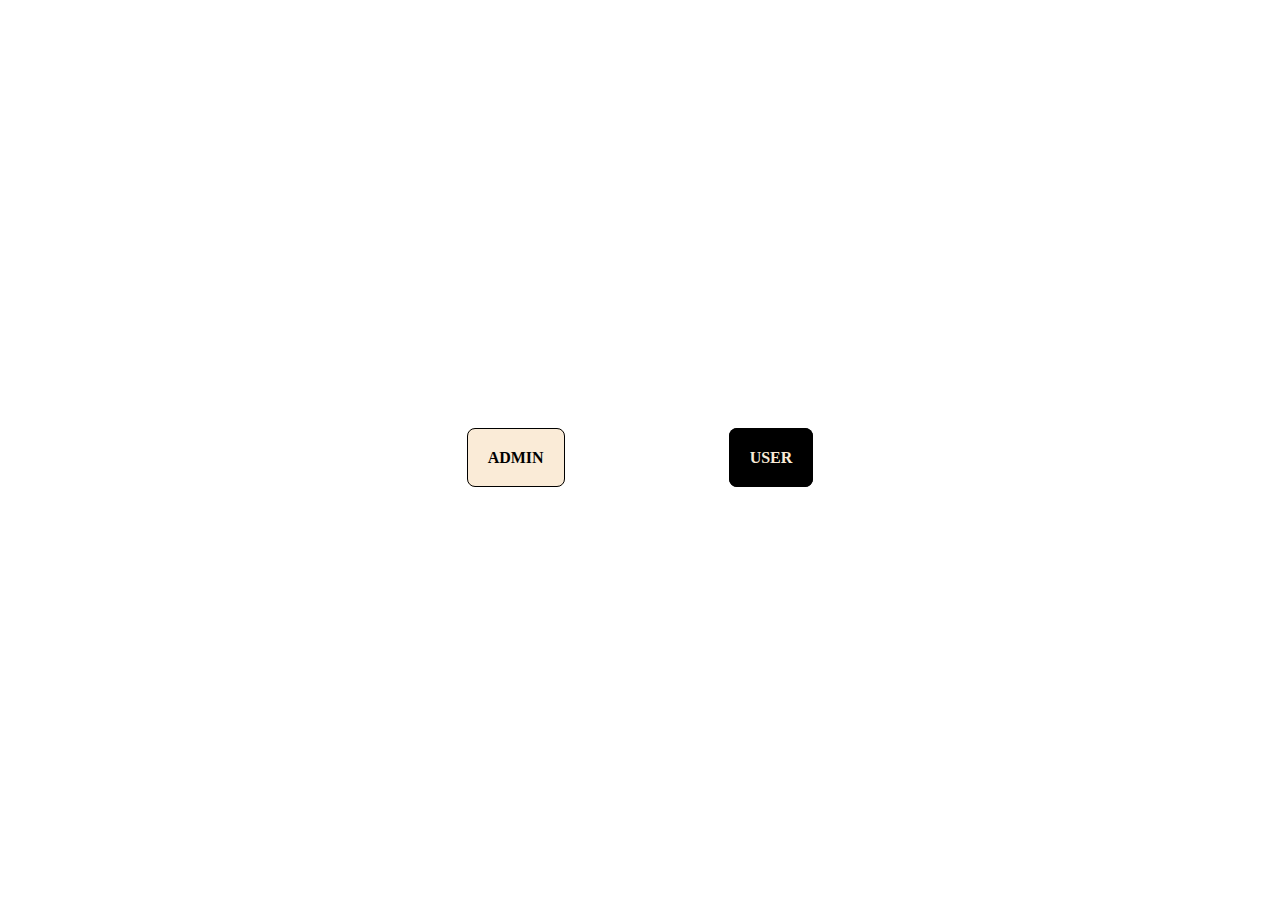
<file: index.html>
<!DOCTYPE html>
<html lang="en">

<head>
    <meta charset="UTF-8">
    <meta http-equiv="X-UA-Compatible" content="IE=edge">
    <meta name="viewport" content="width=device-width, initial-scale=1.0">
    <title>Document</title>
    <link rel="stylesheet" href="styles.css">
</head>

<body>
    <div class="buttons__container">
        <div class="buttons">
            <a href="./admin/index.html" class="admin">ADMIN</a>
            <a href="./user/index.html" class="user">USER</a>
        </div>
    </div>
</body>

</html>
</file>
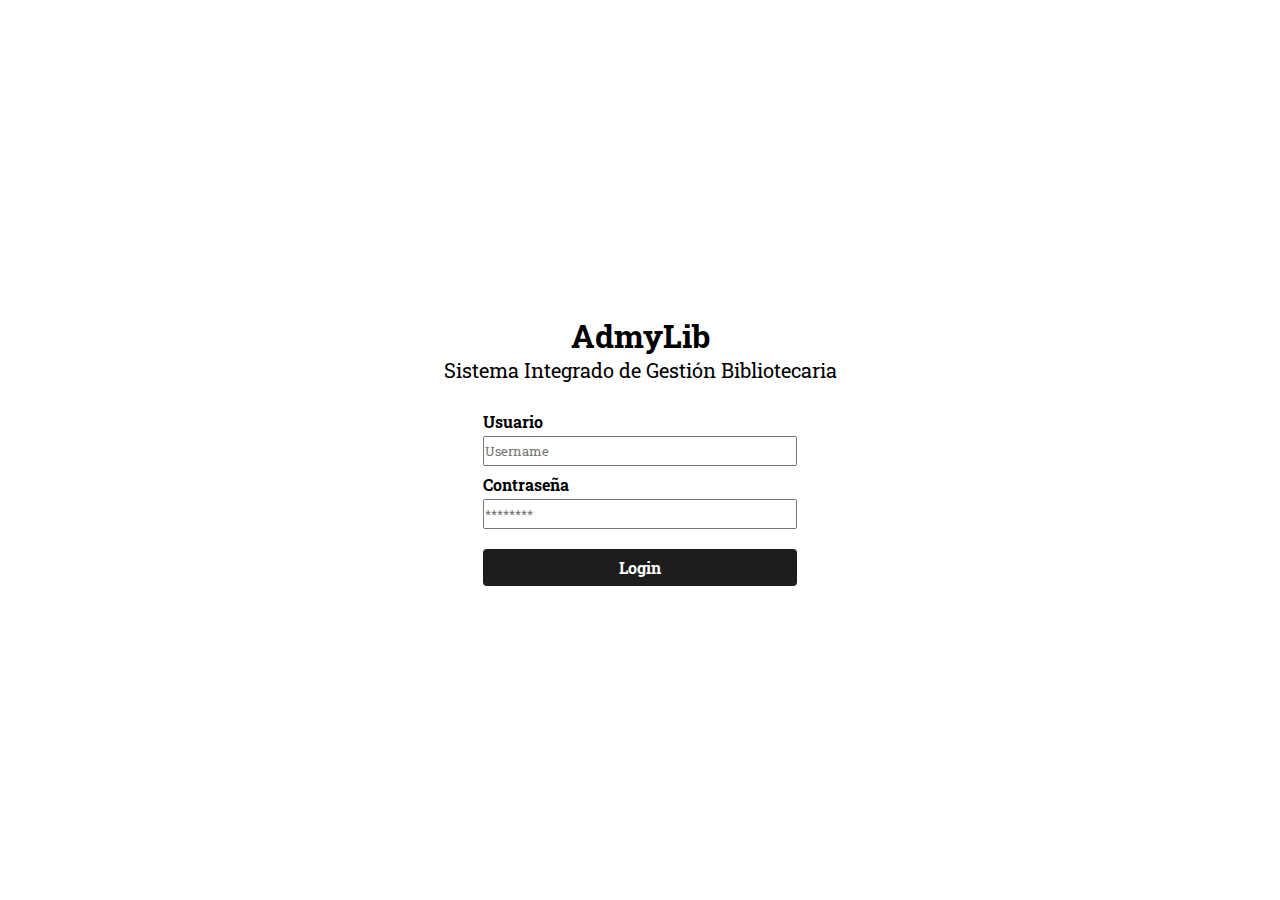
<file: admin/index.html>
<!DOCTYPE html>
<html lang="en">

<head>
    <meta charset="UTF-8">
    <meta http-equiv="X-UA-Compatible" content="IE=edge">
    <meta name="viewport" content="width=device-width, initial-scale=1.0">
    <title>Document</title>
    <link rel="stylesheet" href="./assets/estilos/styles.css">
    <link rel="preconnect" href="https://fonts.googleapis.com">
    <link rel="preconnect" href="https://fonts.gstatic.com" crossorigin>
    <link href="https://fonts.googleapis.com/css2?family=Roboto+Slab&display=swap" rel="stylesheet">
</head>

<body>
    <main>
        <section class="login">
            <div class="login__info">
                <h3>AdmyLib</h3>
                <p>Sistema Integrado de Gestión Bibliotecaria</p>
            </div>
            <div class="login__form">
                <form action="">
                    <div>
                        <label for="user" class="label">Usuario</label>
                        <input type="text" id="user" placeholder="Username" class="inputLogin">
    
                        <label for="pwd" class="label">Contraseña</label>
                        <input type="password" id="pwd" placeholder="********" class="inputLogin">
    
                        <a href="./modulos.html">Login</a>
                    </div>
                </form>
            </div>
        </section>
    </main>
</body>

</html>
</file>
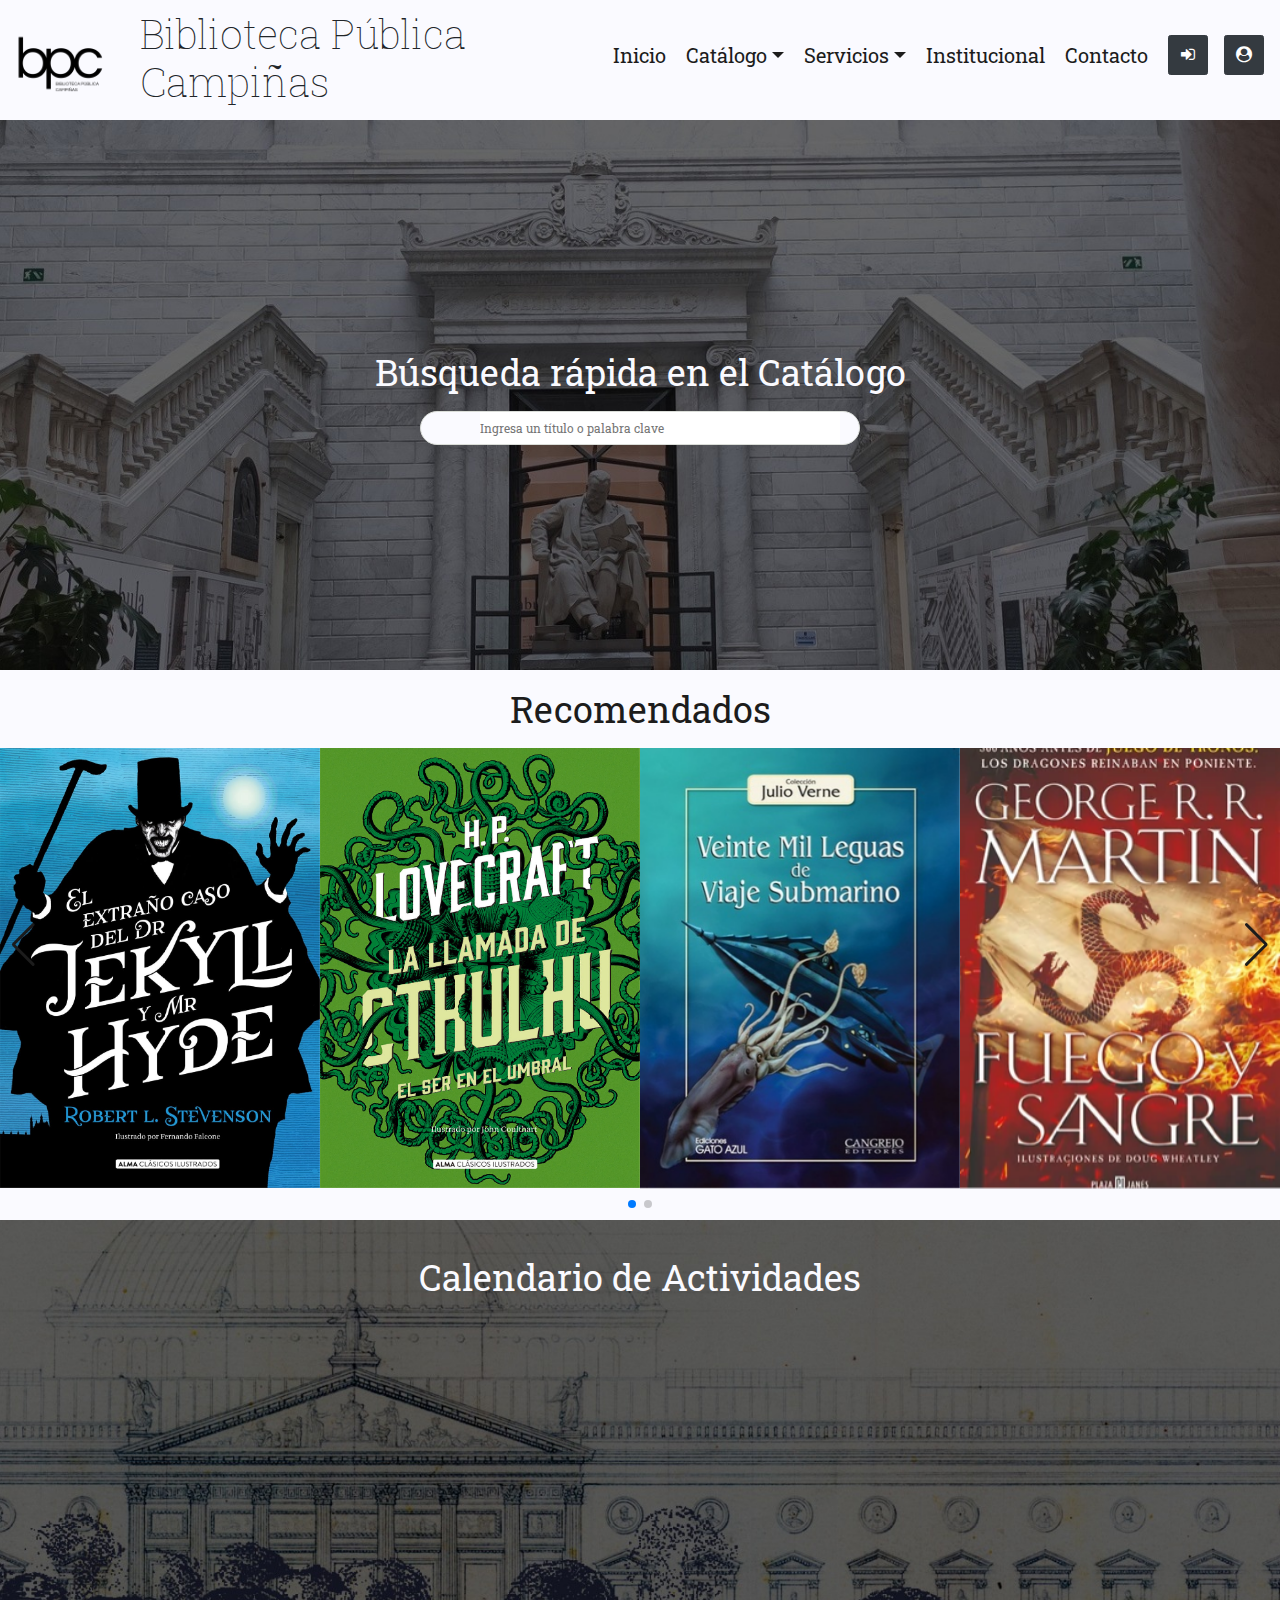
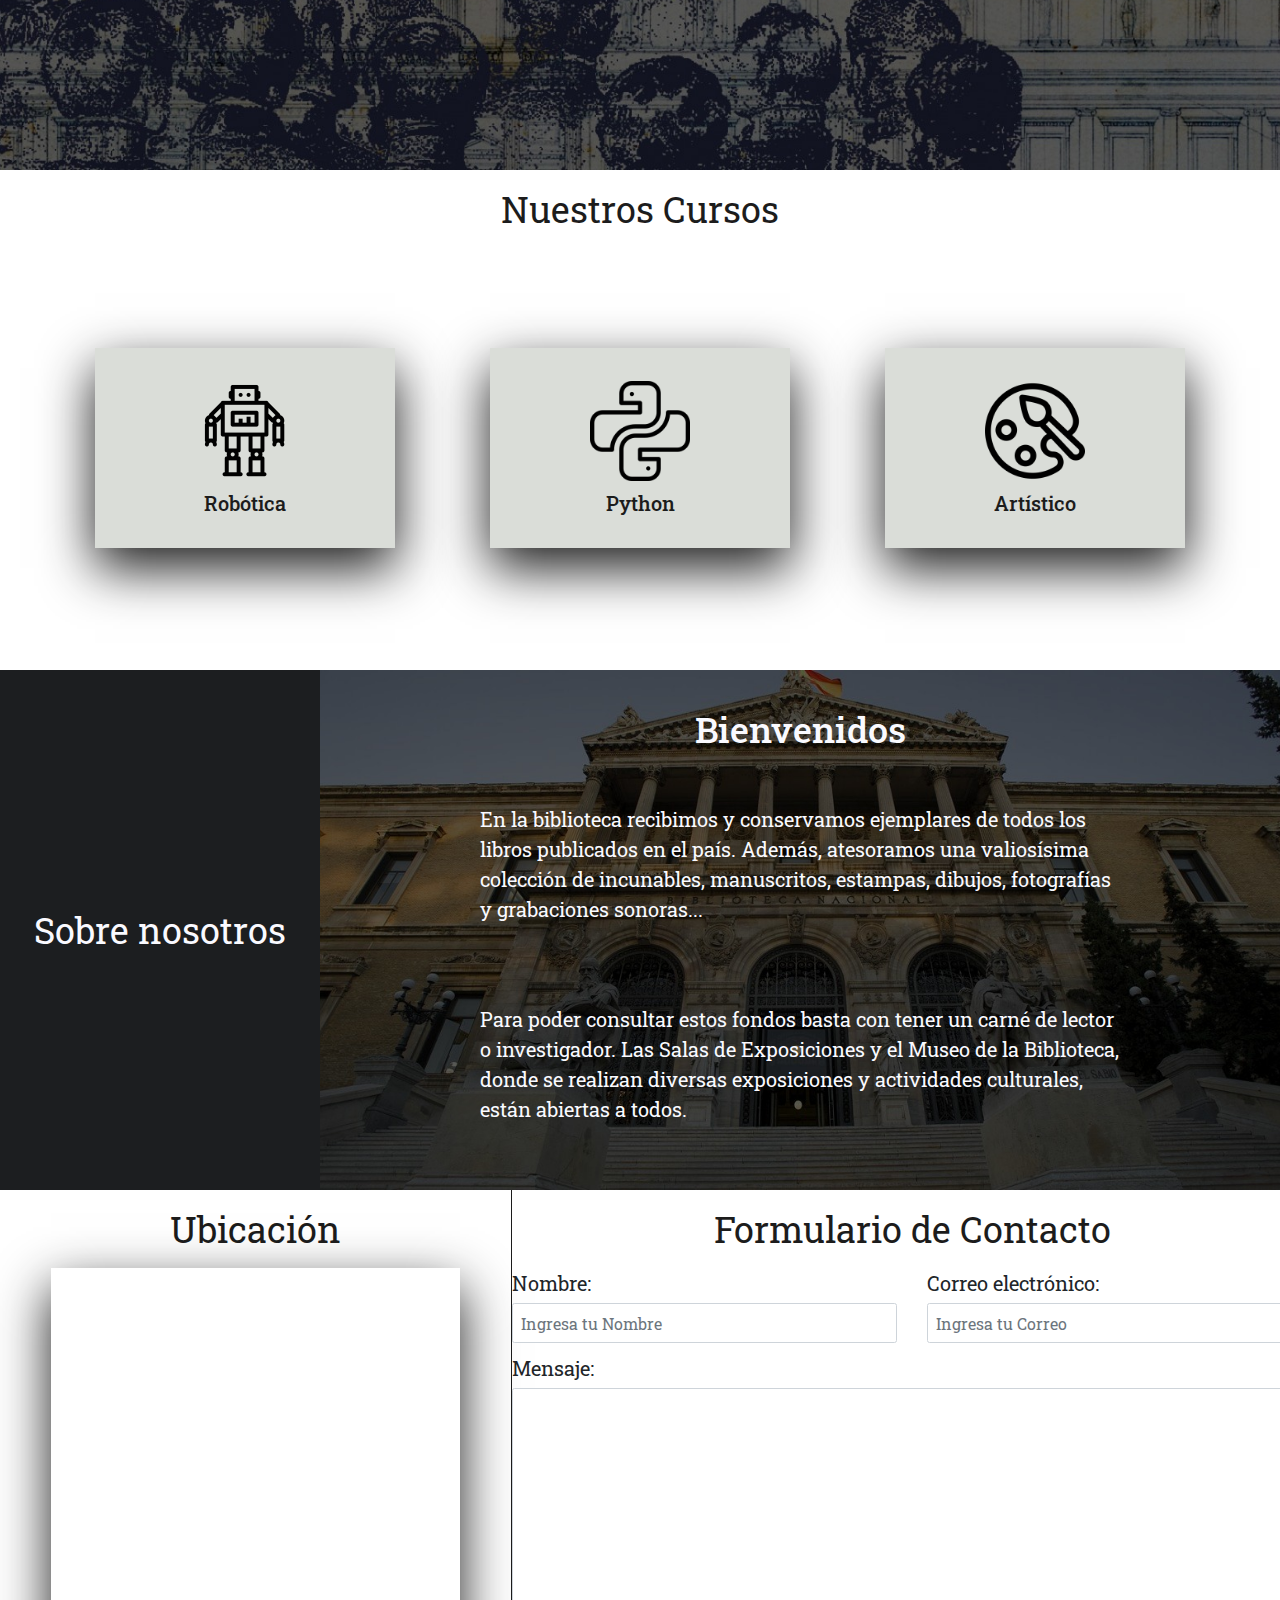
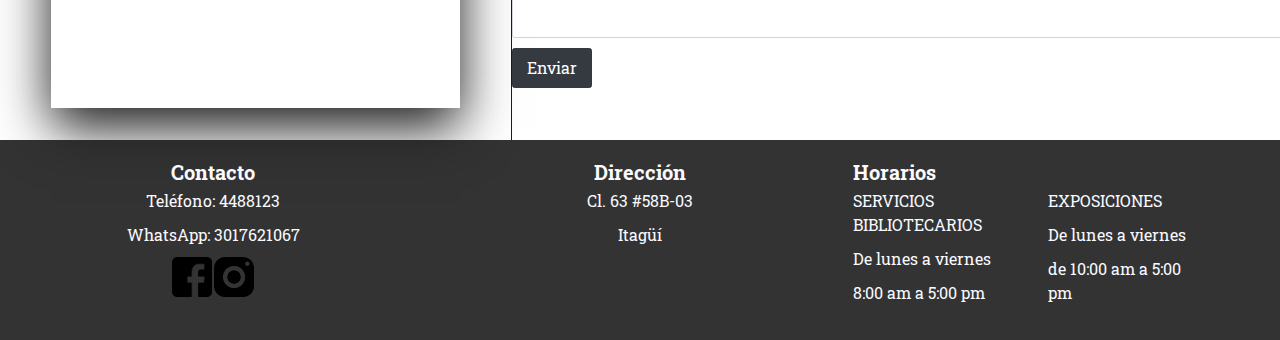
<file: user/index.html>
<!DOCTYPE html>
<html lang="en">

<head>
    <meta charset="UTF-8">
    <meta http-equiv="X-UA-Compatible" content="IE=edge">
    <meta name="viewport" content="width=device-width, initial-scale=1.0">
    <title>AdmyLib</title>
    <link rel="stylesheet" href="./assets/estilos/style.css">
    <link rel="stylesheet" href="./assets/estilos/modal.css">
    <link rel="preconnect" href="https://fonts.googleapis.com">
    <link rel="preconnect" href="https://fonts.gstatic.com" crossorigin>
    <link href="https://fonts.googleapis.com/css2?family=Roboto+Slab&display=swap" rel="stylesheet">


    <!-- Link Swiper's CSS -->
    <link rel="stylesheet" href="https://cdn.jsdelivr.net/npm/swiper/swiper-bundle.min.css" />

    <!-- Bootstrap-->
    <link rel="stylesheet" href="https://cdn.jsdelivr.net/npm/bootstrap@4.6.2/dist/css/bootstrap.min.css">
    <script src="https://cdn.jsdelivr.net/npm/jquery@3.6.1/dist/jquery.slim.min.js"></script>
    <script src="https://cdn.jsdelivr.net/npm/popper.js@1.16.1/dist/umd/popper.min.js"></script>
    <script src="https://cdn.jsdelivr.net/npm/bootstrap@4.6.2/dist/js/bootstrap.bundle.min.js"></script>

    <!--Font Awesome Icons-->
    <link rel="stylesheet" href="https://cdnjs.cloudflare.com/ajax/libs/font-awesome/4.7.0/css/font-awesome.min.css">
</head>

<body>
    <header class="header">
        <nav class="navbar">
            <div class="navbar__left">
                <img src="./assets/imagenes/logobpc.png" alt="">
                <h2>Biblioteca Pública Campiñas</h2>
            </div>
            <ul class="navbar__right">
                <li><a href="index.html">Inicio</a></li>
                <li class="dropdown">
                    <a href="" class="dropdown-toggle" data-toggle="dropdown">Catálogo</a>
                    <div class="dropdown-menu">
                        <a class="dropdown-item" href="./catalogoVerPublico.html">Ver catálogo</a>
                        <a class="dropdown-item" href="opac.html">Búsqueda Avanzada</a>
                    </div>
                </li>
                <li class="dropdown">
                    <a href="" class="dropdown-toggle" data-toggle="dropdown">Servicios</a>
                    <div class="dropdown-menu">
                        <a class="dropdown-item" href="./prestamos.html">Préstamos</a>
                    </div>
                </li>
                <li><a href="#institutional-info">Institucional</a></li>
                <li><a href="#contact-section">Contacto</a></li>
                <li class="nav-btn">
                    <button type="button" class="btn btn-dark" data-toggle="modal" data-target="#registro">
                        <i class="fa fa-sign-in"></i>
                    </button>
                </li>
                <li class="nav-btn">
                    <button type="button" class="btn btn-dark" data-toggle="modal" data-target="#login">
                        <i class="fa fa-user-circle"></i>
                    </button>
                </li>
            </ul>
        </nav>
    </header>
    <main>
        <section class="section section__one" id="section__one">
            <div class="search__container">
                <form action="" class="searchbar">
                    <label for="search__input">
                        <span>Búsqueda rápida en el Catálogo</span>
                    </label>
                    <div class="searchbar__container">
                        <span class="searchbar__icon"></span>
                        <input type="text" id="search__input" placeholder="Ingresa un título o palabra clave">
                    </div>
                </form>
            </div>
        </section>

        <section class="section section__two">
            <div class="swiper mySwiper">
                <p class="section__title">Recomendados</p>
                <div class="books__container swiper-wrapper">
                    <div class="book__img swiper-slide">
                        <img src="./assets/imagenes/recomendado1.jpeg"
                            alt="Portada El extraño caso del Dr Jekyll y Mr Hyde">
                    </div>

                    <div class="book__img swiper-slide">
                        <img src="./assets/imagenes/recomendado2.jpg" alt="Portada La llamada de Cthulu">
                    </div>

                    <div class="book__img swiper-slide">
                        <img src="./assets/imagenes/recomendado3.jpg"
                            alt="Portada Veinte mil leguas de viaje submarino">
                    </div>

                    <div class="book__img swiper-slide">
                        <img src="./assets/imagenes/recomendado4.jpg" alt="Portada Fuego y Sangre">
                    </div>

                    <div class="book__img swiper-slide">
                        <img src="./assets/imagenes/recomendado3.jpg"
                            alt="Portada Veinte mil leguas de viaje submarino">
                    </div>
                </div>
                <div class="swiper-button-next"></div>
                <div class="swiper-button-prev"></div>
                <div class="swiper-pagination"></div>
            </div>
        </section>

        <section class="section section__three">
            <div class="calendar__container">
                <p class="section__title title--three">Calendario de Actividades</p>
                <iframe class="embed-responsive-item mt-2"
                    src="https://calendar.google.com/calendar/embed?height=600&wkst=1&bgcolor=%23616161&ctz=America%2FBogota&showTitle=0&showDate=0&showPrint=0&showCalendars=0&showTz=0&showTabs=0&hl=es&src=ZWdhcmNpYTk1NDNAbWlzZW5hLmVkdS5jbw&src=ZXMuY28jaG9saWRheUBncm91cC52LmNhbGVuZGFyLmdvb2dsZS5jb20&color=%23039BE5&color=%230B8043"
                    width="600px" height="400px"></iframe>
            </div>
        </section>

        <section class="section section__four">
            <span class="section__title">Nuestros Cursos</span>
            <div class="cards__container">
                <div class="cardct">
                    <div class="face face1">
                        <div class="card__content">
                            <img src="./assets/imagenes/cursoRo.png" alt="Imagen curso Python">
                            <h3>Robótica</h3>
                        </div>
                    </div>
                    <div class="face face2">
                        <div class="card__content">
                            <p>Toda la información relacionada con el curso va aquí</p>
                            <button type="button" data-toggle="modal" data-target="#inscripcion">Inscribirse</button>
                        </div>
                    </div>
                </div>

                <div class="cardct">
                    <div class="face face1">
                        <div class="card__content">
                            <img src="./assets/imagenes/cursoPy.png" alt="Imagen curso Python">
                            <h3>Python</h3>
                        </div>
                    </div>
                    <div class="face face2">
                        <div class="card__content">
                            <p>Toda la información relacionada con el curso va aquí</p>
                            <button type="button" data-toggle="modal" data-target="#inscripcion">Inscribirse</button>
                        </div>
                    </div>
                </div>

                <div class="cardct">
                    <div class="face face1">
                        <div class="card__content">
                            <img src="./assets/imagenes/cursoArt.png" alt="Imagen curso Python">
                            <h3>Artístico</h3>
                        </div>
                    </div>
                    <div class="face face2">
                        <div class="card__content">
                            <p>Toda la información relacionada con el curso va aquí</p>
                            <button type="button" data-toggle="modal" data-target="#inscripcion">Inscribirse</button>
                        </div>
                    </div>
                </div>
            </div>
        </section>

        <section class="section section__five" id="institutional-info">
            <div class="about__content">
                <div class="title">
                    <span class="section__title about__title">Sobre nosotros</span>
                </div>
                <div class="description">
                    <h3 class="section__title about__title">Bienvenidos</h3>
                    <p>En la biblioteca recibimos y conservamos ejemplares de todos los libros publicados en el país.
                        Además, atesoramos una valiosísima colección de incunables, manuscritos, estampas, dibujos,
                        fotografías y grabaciones sonoras...</p>
                    <p>Para poder consultar estos fondos basta con tener un carné
                        de lector o investigador. Las Salas de Exposiciones y el Museo de la Biblioteca, donde se
                        realizan diversas exposiciones y actividades culturales, están abiertas a todos.</p>
                </div>
            </div>
        </section>

        <section class="section section__six" id="contact-section">
            <div class="contact__container">
                <div class="contact__left">
                    <span class="section__title">Ubicación</span>
                    <iframe
                        src="https://www.google.com/maps/embed?pb=!1m18!1m12!1m3!1d2804.8279947080196!2d-75.60833759570296!3d6.180814876638257!2m3!1f0!2f0!3f0!3m2!1i1024!2i768!4f13.1!3m3!1m2!1s0x8e46823b07fa76e7%3A0xd858c9c2ddf4b118!2sSENA%20Complejo%20Sur%20Itag%C3%BC%C3%AD!5e0!3m2!1ses!2sco!4v1669520454437!5m2!1ses!2sco"
                        allowfullscreen="" loading="lazy" referrerpolicy="no-referrer-when-downgrade"></iframe>
                </div>
                <div class="contact__right">
                    <span class="section__title">Formulario de Contacto</span>
                    <form action="">
                        <div class="row">
                            <div class="form-group col">
                                <label for="name">Nombre:</label>
                                <input type="text" class="form-control" placeholder="Ingresa tu Nombre" id="name">
                            </div>
                            <div class="form-group col">
                                <label for="email">Correo electrónico:</label>
                                <input type="text" class="form-control" placeholder="Ingresa tu Correo" id="email">
                            </div>
                        </div>
                        <div class="form-group">
                            <label for="msg">Mensaje:</label>
                            <textarea class="form-control" id="msg" rows="16"></textarea>
                        </div>
                        <button type="submit" class="btn btn-dark">Enviar</button>
                    </form>
                </div>
            </div>
        </section>

        <footer class="footer">
            <div class="footer__content">
                <div class="footer__contact">
                    <h4>Contacto</h4>
                    <p>Teléfono: 4488123</p>
                    <p>WhatsApp: 3017621067</p>
                    <div class="social">
                        <a href="https://www.facebook.com/"><img src="./assets/imagenes/facebook.png"
                                alt="Logo facebook"></a>
                        <a href="https://www.instagram.com/"><img src="./assets/imagenes/instagram.png"
                                alt="Logo instagram"></a>
                    </div>
                </div>
                <div class="footer__address">
                    <h4>Dirección</h4>
                    <p>Cl. 63 #58B-03</p>
                    <p>Itagüí</p>
                </div>
                <div class="footer__schedule">
                    <h4>Horarios</h4>
                    <div class="schedules">
                        <div class="services">
                            <p>SERVICIOS BIBLIOTECARIOS</p>
                            <p>De lunes a viernes</p>
                            <p>8:00 am a 5:00 pm</p>
                        </div>
                        <div class="expo">
                            <p>EXPOSICIONES</p>
                            <p>De lunes a viernes</p>
                            <p>de 10:00 am a 5:00 pm</p>
                        </div>
                    </div>
                </div>
            </div>
        </footer>
    </main>















    <!-- Modal login-->
    <div class="modal fade font2r" id="login" tabindex="-1" role="dialog" aria-labelledby="loginModalLabel"
        aria-hidden="true">
        <div class="modal-dialog modal-dialog-centered" role="document">
            <div class="modal-content">
                <div class="modal-header">
                    <h2 class="modal-title" id="loginModalLabel">Iniciar sesión</h2>
                    <button type="button" class="close" data-dismiss="modal" aria-label="Close">
                        <span aria-hidden="true">&times;</span>
                    </button>
                </div>
                <div class="modal-body">
                    <form>
                        <div class="form-group">
                            <label for="username">Nombre de usuario</label>
                            <input type="text" class="form-control" id="username"
                                placeholder="Ingrese su nombre de usuario">
                        </div>
                        <div class="form-group">
                            <label for="password">Contraseña</label>
                            <input type="password" class="form-control" id="password"
                                placeholder="Ingrese su contraseña">
                        </div>
                        <div class="form-group form-check">
                            <input type="checkbox" class="form-check-input" id="rememberMe">
                            <label class="form-check-label" for="rememberMe">Recordarme</label>
                        </div>
                    </form>
                </div>
                <div class="modal-footer">
                    <button type="submit" class="btn btn-success button-fontsize">Iniciar sesión</button>
                </div>
            </div>
        </div>
    </div>

    <!-- Modal registro-->
    <div class="modal fade font2r" id="registro" tabindex="-1" aria-labelledby="exampleModalLabel" aria-hidden="true">
        <div class="modal-dialog modal-dialog-centered">
            <div class="modal-content">
                <div class="modal-header">
                    <h2 class="modal-title" id="exampleModalLabel">Registrarse</h2>
                        <button type="button" class="close" data-dismiss="modal" aria-label="Close">
                            <span aria-hidden="true">&times;</span>
                        </button>
                </div>
                <div class="modal-body">
                    <form action="/action_page.php">
                        <div class="form-group">
                            <label for="email">Usuario:</label>
                            <input type="text" class="form-control" placeholder="Ingrese su usuario" id="user">
                        </div>
                        <div class="form-group">
                            <label for="pwd">Contraseña:</label>
                            <input type="password" class="form-control" placeholder="Ingrese su contraseña" id="pwd">
                        </div>
                        <div class="form-group">
                            <label for="rpt-pwd">Repetir contraseña:</label>
                            <input type="password" class="form-control" placeholder="Repita su contraseña" id="rpt-pwd">
                        </div>
                        <div class="text-center">
                            <button type="submit" class="btn btn-success button-fontsize">Enviar</button>
                        </div>
                </div>
            </div>
        </div>
    </div>

    <!-- Modal Inscripcion-->
    <div class="modal fade font2r" id="inscripcion" tabindex="-1" aria-labelledby="exampleModalLabel" aria-hidden="true">
        <div class="modal-dialog modal-dialog-centered">
            <div class="modal-content">
                <div class="modal-header">
                    <h2 class="modal-title" id="exampleModalLabel">Inscribirse</h2>
                    <button type="button" class="close" data-dismiss="modal" aria-label="Close">
                        <span aria-hidden="true">&times;</span>
                    </button>
                </div>
                <div class="modal-body">
                    <form action="/action_page.php">
                        <div class="form-group">
                            <label>Horarios</label>
                            <select name="" id="idioma" class="form-control">
                                <option selected>Selecciona un horario</option>
                                <option>8:00 - 10:00</option>
                                <option>10:00 - 12:00</option>
                                <option>14:00 - 16:00</option>
                            </select>
                        </div>
                        <div class="text-center">
                            <button type="submit" class="btn btn-success button-fontsize">Enviar</button>
                        </div>
                </div>
            </div>
        </div>
    </div>

    <!-- Swiper JS -->
    <script src="https://cdn.jsdelivr.net/npm/swiper/swiper-bundle.min.js"></script>

    <!-- Initialize Swiper -->
    <script>
        var swiper = new Swiper(".mySwiper", {
            slidesPerView: 4,
            spaceBetween: 0,
            slidesPerGroup: 4,
            loop: true,
            loopFillGroupWithBlank: true,
            pagination: {
                el: ".swiper-pagination",
                clickable: true,
            },
            navigation: {
                nextEl: ".swiper-button-next",
                prevEl: ".swiper-button-prev",
            },
        });
    </script>
</body>

</html>
</file>
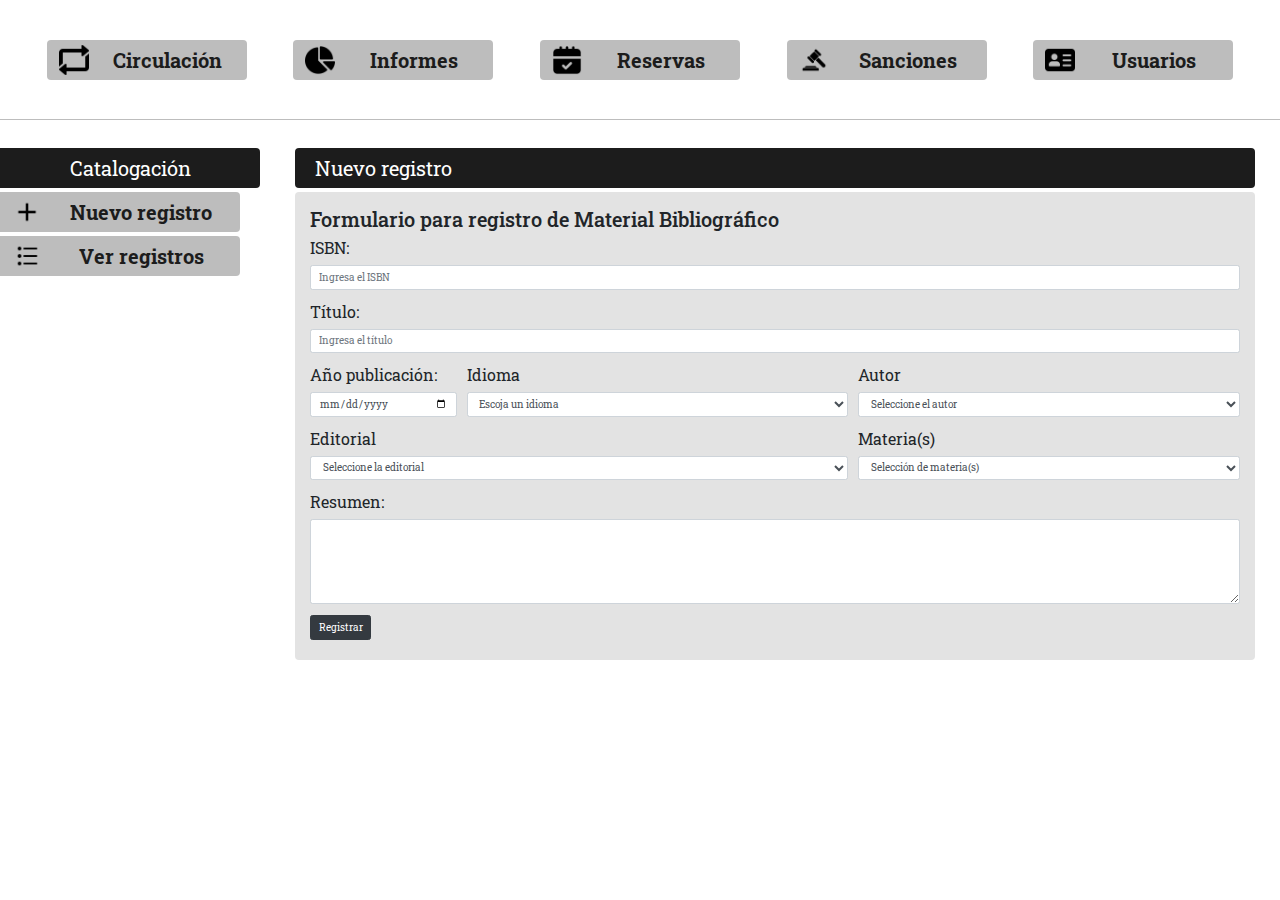
<file: admin/catalogacion.html>
<!DOCTYPE html>
<html lang="en">

<head>
    <meta charset="UTF-8">
    <meta http-equiv="X-UA-Compatible" content="IE=edge">
    <meta name="viewport" content="width=device-width, initial-scale=1.0">
    <title>Document</title>
    <link rel="stylesheet" href="./assets/estilos/catalogacionStyles.css">
    <link rel="preconnect" href="https://fonts.googleapis.com">
    <link rel="preconnect" href="https://fonts.gstatic.com" crossorigin>
    <link href="https://fonts.googleapis.com/css2?family=Roboto+Slab&display=swap" rel="stylesheet">

    <link rel="stylesheet" href="https://cdn.jsdelivr.net/npm/bootstrap@4.6.1/dist/css/bootstrap.min.css">
    <link rel="stylesheet" href="https://cdnjs.cloudflare.com/ajax/libs/font-awesome/4.7.0/css/font-awesome.min.css">
    <link rel="stylesheet" href="https://cdn.jsdelivr.net/npm/bootstrap@4.6.1/dist/css/bootstrap.min.css">
    <script src="https://cdn.jsdelivr.net/npm/jquery@3.6.0/dist/jquery.slim.min.js"></script>
    <script src="https://cdn.jsdelivr.net/npm/popper.js@1.16.1/dist/umd/popper.min.js"></script>
    <script src="https://cdn.jsdelivr.net/npm/bootstrap@4.6.1/dist/js/bootstrap.bundle.min.js"></script>
</head>

<body>
    <header>
        <nav class="nav__container">
            <ul class="nav__list">
                <li class="nav__item">
                    <div class="modulo__info">
                        <img src="./assets/imagenes/circulacion.png" alt="" class="modulo__icon">
                        <a href="./circulacion.html" class="modulo__name">Circulación</a>
                    </div>
                </li>

                <li class="nav__item">
                    <div class="modulo__info">
                        <img src="./assets/imagenes/pie-chart.png" alt="" class="modulo__icon">
                        <a href="" class="modulo__name">Informes</a>
                    </div>
                </li>

                <li class="nav__item">
                    <div class="modulo__info">
                        <img src="./assets/imagenes/date.png" alt="" class="modulo__icon">
                        <a href="" class="modulo__name">Reservas</a>
                    </div>
                </li>

                <li class="nav__item">
                    <div class="modulo__info">
                        <img src="./assets/imagenes/mace.png" alt="" class="modulo__icon">
                        <a href="" class="modulo__name">Sanciones</a>
                    </div>
                </li>

                <li class="nav__item">
                    <div class="modulo__info">
                        <img src="./assets/imagenes/id-card.png" alt="" class="modulo__icon">
                        <a href="" class="modulo__name">Usuarios</a>
                    </div>
                </li>
            </ul>
        </nav>
    </header>
    <main class="main__content">
        <aside>
            <div class="menu">
                <p class="menu__title">Catalogación</p>
                <div class="menu__item">
                    <img src="./assets/imagenes/add.png" alt="" class="item__icon">
                    <a href="./catalogacion.html" class="item__name">Nuevo registro</a>
                </div>
                <div class="menu__item">
                    <img src="./assets/imagenes/list.png" alt="" class="item__icon">
                    <a href="./registros.html" class="item__name">Ver registros</a>
                </div>
            </div>
        </aside>
        <section>
            <div class="modulo__container">
                <div class="modulo__selected">
                    <p>Nuevo registro</p>
                </div>
                <div class="modulo__selected--content">
                    <div class="d-flex justify-content-center isbd-form mt-4">
                        <div class="container">
                            <h2 class="">Formulario para registro de Material Bibliográfico</h2>
                            <form action="/action_page.php">
                                <div class="form-group">
                                    <label for="isbn">ISBN:</label>
                                    <input type="text" class="form-control" id="isbn" placeholder="Ingresa el ISBN" name="isbn">
                                </div>
                                <div class="form-group">
                                    <label for="title">Título:</label>
                                    <input type="text" class="form-control" id="title" placeholder="Ingresa el título" name="title">
                                </div>
                                <div class="form-row">
                                    <div class="form-group col-md-2">
                                        <label for="year">Año publicación:</label>
                                        <input type="date" class="form-control" id="year" placeholder="Ingresa el título"
                                            name="year">
                                    </div>
                                    <div class="form-group col-md-5">
                                        <label for="idioma">Idioma</label>
                                        <select name="" id="idioma" class="form-control">
                                            <option selected>Escoja un idioma</option>
                                            <option>Español</option>
                                            <option>Inglés</option>
                                            <option>Francés</option>
                                        </select>
                                    </div>
                                    <div class="form-group col-md-5">
                                        <label for="idioma">Autor</label>
                                        <select name="" id="idioma" class="form-control">
                                            <option selected>Seleccione el autor</option>
                                            <option>Esteban</option>
                                            <option>Isabela</option>
                                            <option>Jonathan</option>
                                            <option>Miguel Ángel</option>
                                        </select>
                                    </div>
                                    <div class="form-group col-md-7">
                                        <label for="idioma">Editorial</label>
                                        <select name="" id="idioma" class="form-control">
                                            <option selected>Seleccione la editorial</option>
                                            <option>Norma</option>
                                            <option>Debolsillo</option>
                                            <option>Panamericana</option>
                                            <option>Planeta</option>
                                        </select>
                                    </div>
                                    <div class="form-group col-md-5">
                                        <label for="idioma">Materia(s)</label>
                                        <select name="" id="idioma" class="form-control">
                                            <option selected>Selección de materia(s)</option>
                                            <option>Novela</option>
                                            <option>Ciencia Ficción</option>
                                            <option>Aventura</option>
                                            <option>Romance</option>
                                        </select>
                                    </div>
                                </div>
                                <div class="form-group">
                                    <label for="title">Resumen:</label>
                                    <textarea id="title" class="form-control" rows="5"></textarea>
                                </div>
                                <button type="submit" class="btn btn-dark">Registrar</button>
                            </form>
                        </div>
                    </div>
                </div>
            </div>
        </section>
    </main>
</body>

</html>
</file>
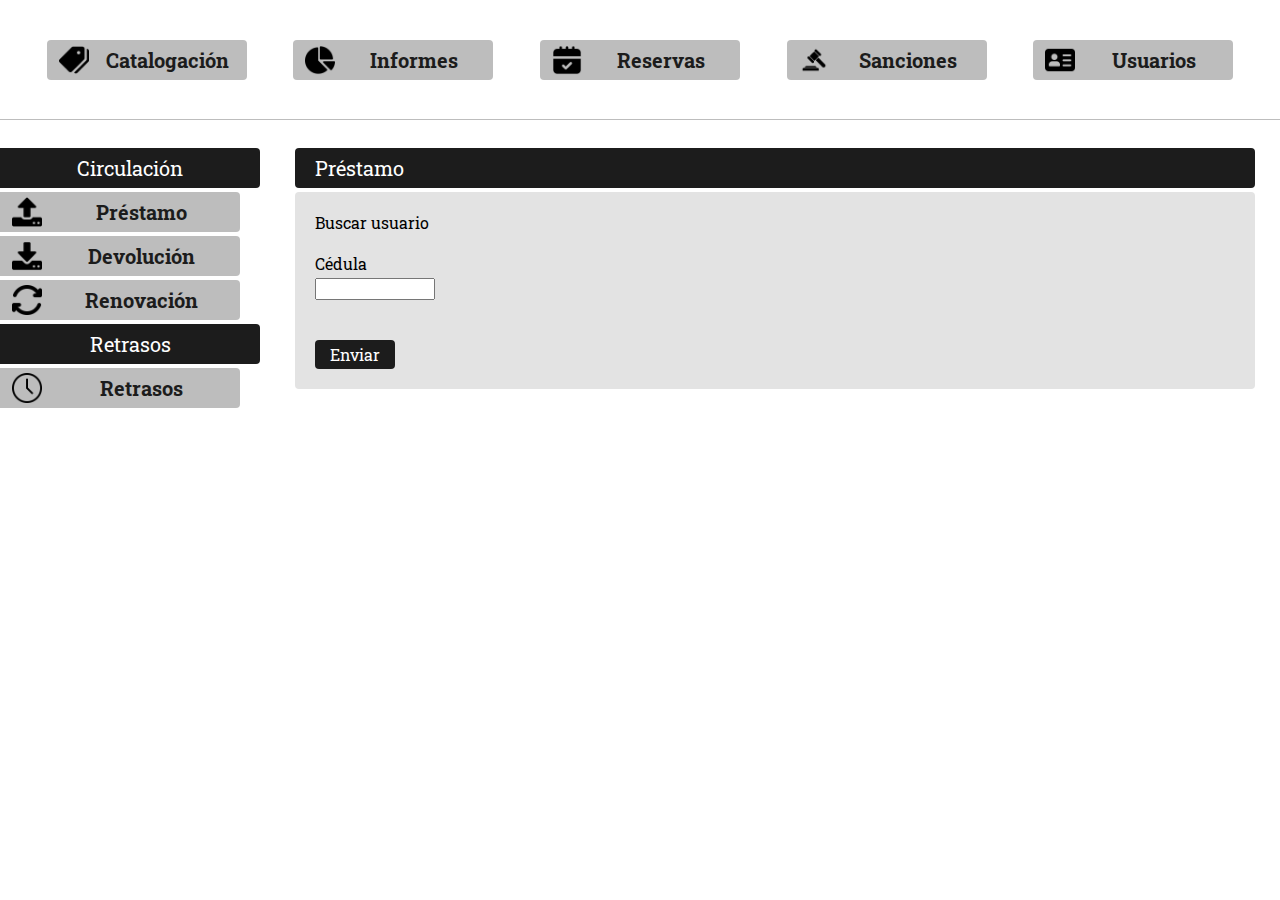
<file: admin/circulacion.html>
<!DOCTYPE html>
<html lang="en">

<head>
    <meta charset="UTF-8">
    <meta http-equiv="X-UA-Compatible" content="IE=edge">
    <meta name="viewport" content="width=device-width, initial-scale=1.0">
    <title>Document</title>
    <link rel="stylesheet" href="./assets/estilos/circulacionStyles.css">
    <link rel="preconnect" href="https://fonts.googleapis.com">
    <link rel="preconnect" href="https://fonts.gstatic.com" crossorigin>
    <link href="https://fonts.googleapis.com/css2?family=Roboto+Slab&display=swap" rel="stylesheet">
</head>

<body>
    <header>
        <nav class="nav__container">
            <ul class="nav__list">
                <li class="nav__item">
                    <div class="modulo__info">
                        <img src="./assets/imagenes/tag.png" alt="" class="modulo__icon">
                        <a href="./catalogacion.html" class="modulo__name">Catalogación</a>
                    </div>
                </li>

                <li class="nav__item">
                    <div class="modulo__info">
                        <img src="./assets/imagenes/pie-chart.png" alt="" class="modulo__icon">
                        <a href="" class="modulo__name">Informes</a>
                    </div>
                </li>

                <li class="nav__item">
                    <div class="modulo__info">
                        <img src="./assets/imagenes/date.png" alt="" class="modulo__icon">
                        <a href="" class="modulo__name">Reservas</a>
                    </div>
                </li>

                <li class="nav__item">
                    <div class="modulo__info">
                        <img src="./assets/imagenes/mace.png" alt="" class="modulo__icon">
                        <a href="" class="modulo__name">Sanciones</a>
                    </div>
                </li>

                <li class="nav__item">
                    <div class="modulo__info">
                        <img src="./assets/imagenes/id-card.png" alt="" class="modulo__icon">
                        <a href="" class="modulo__name">Usuarios</a>
                    </div>
                </li>
            </ul>
        </nav>
    </header>
    <main>
        <aside>
            <div class="menu">
                <p class="menu__title">Circulación</p>
                <div class="menu__item">
                    <img src="./assets/imagenes/upload.png" alt="" class="item__icon">
                    <a href="./circulacion.html" class="item__name">Préstamo</a>
                </div>
                <div class="menu__item">
                    <img src="./assets/imagenes/download-to-storage-drive.png" alt="" class="item__icon">
                    <a href="./devolucion.html" class="item__name">Devolución</a>
                </div>
                <div class="menu__item">
                    <img src="./assets/imagenes/sync.png" alt="" class="item__icon">
                    <a href="./renovacion.html" class="item__name">Renovación</a>
                </div>
                <p class="menu__title">Retrasos</p>
                <div class="menu__item">
                    <img src="./assets/imagenes/clock.png" alt="" class="item__icon">
                    <a href="" class="item__name">Retrasos</a>
                </div>
            </div>
        </aside>
        <section>
            <div class="modulo__container">
                <div class="modulo__selected">
                    <p>Préstamo</p>
                </div>
                <div class="modulo__selected--content">
                    <div>
                        <p>Buscar usuario</p>
                        <form action="">
                            <label for="cedula">Cédula</label>
                            <input type="text">
                        </form>
                        <a href="">Enviar</a>
                    </div>
                </div>
            </div>
        </section>
    </main>
</body>

</html>
</file>
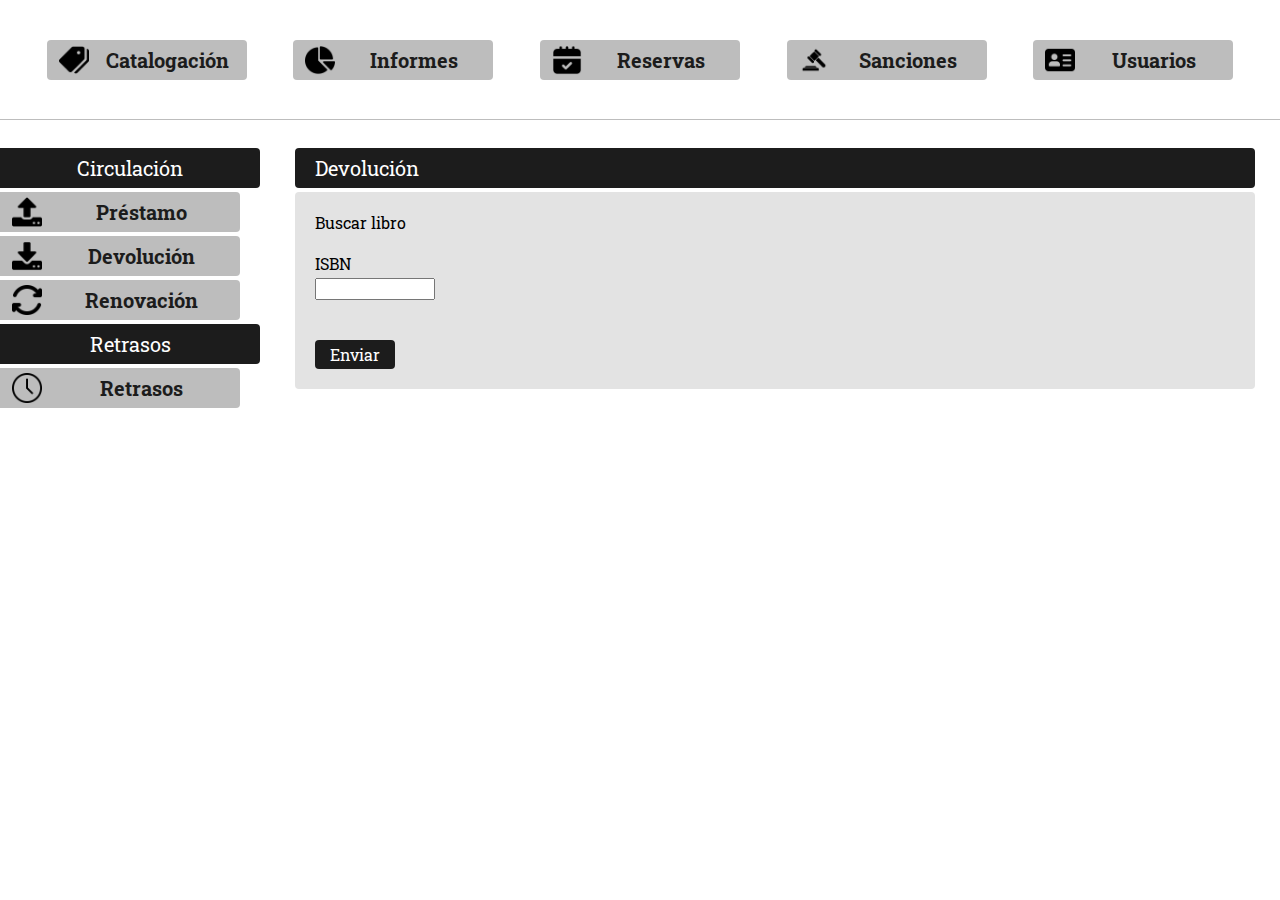
<file: admin/devolucion.html>
<!DOCTYPE html>
<html lang="en">

<head>
    <meta charset="UTF-8">
    <meta http-equiv="X-UA-Compatible" content="IE=edge">
    <meta name="viewport" content="width=device-width, initial-scale=1.0">
    <title>Document</title>
    <link rel="stylesheet" href="./assets/estilos/circulacionStyles.css">
    <link rel="preconnect" href="https://fonts.googleapis.com">
    <link rel="preconnect" href="https://fonts.gstatic.com" crossorigin>
    <link href="https://fonts.googleapis.com/css2?family=Roboto+Slab&display=swap" rel="stylesheet">
</head>

<body>
    <header>
        <nav class="nav__container">
            <ul class="nav__list">
                <li class="nav__item">
                    <div class="modulo__info">
                        <img src="./assets/imagenes/tag.png" alt="" class="modulo__icon">
                        <a href="./catalogacion.html" class="modulo__name">Catalogación</a>
                    </div>
                </li>

                <li class="nav__item">
                    <div class="modulo__info">
                        <img src="./assets/imagenes/pie-chart.png" alt="" class="modulo__icon">
                        <a href="" class="modulo__name">Informes</a>
                    </div>
                </li>

                <li class="nav__item">
                    <div class="modulo__info">
                        <img src="./assets/imagenes/date.png" alt="" class="modulo__icon">
                        <a href="" class="modulo__name">Reservas</a>
                    </div>
                </li>

                <li class="nav__item">
                    <div class="modulo__info">
                        <img src="./assets/imagenes/mace.png" alt="" class="modulo__icon">
                        <a href="" class="modulo__name">Sanciones</a>
                    </div>
                </li>

                <li class="nav__item">
                    <div class="modulo__info">
                        <img src="./assets/imagenes/id-card.png" alt="" class="modulo__icon">
                        <a href="" class="modulo__name">Usuarios</a>
                    </div>
                </li>
            </ul>
        </nav>
    </header>
    <main>
        <aside>
            <div class="menu">
                <p class="menu__title">Circulación</p>
                <div class="menu__item">
                    <img src="./assets/imagenes/upload.png" alt="" class="item__icon">
                    <a href="./circulacion.html" class="item__name">Préstamo</a>
                </div>
                <div class="menu__item">
                    <img src="./assets/imagenes/download-to-storage-drive.png" alt="" class="item__icon">
                    <a href="./devolucion.html" class="item__name">Devolución</a>
                </div>
                <div class="menu__item">
                    <img src="./assets/imagenes/sync.png" alt="" class="item__icon">
                    <a href="./renovacion.html" class="item__name">Renovación</a>
                </div>
                <p class="menu__title">Retrasos</p>
                <div class="menu__item">
                    <img src="./assets/imagenes/clock.png" alt="" class="item__icon">
                    <a href="" class="item__name">Retrasos</a>
                </div>
            </div>
        </aside>
        <section>
            <div class="modulo__container">
                <div class="modulo__selected">
                    <p>Devolución</p>
                </div>
                <div class="modulo__selected--content">
                    <div>
                        <p>Buscar libro</p>
                        <form action="">
                            <label for="cedula">ISBN</label>
                            <input type="text">
                        </form>
                        <a href="">Enviar</a>
                    </div>
                </div>
            </div>
        </section>
    </main>
</body>

</html>
</file>
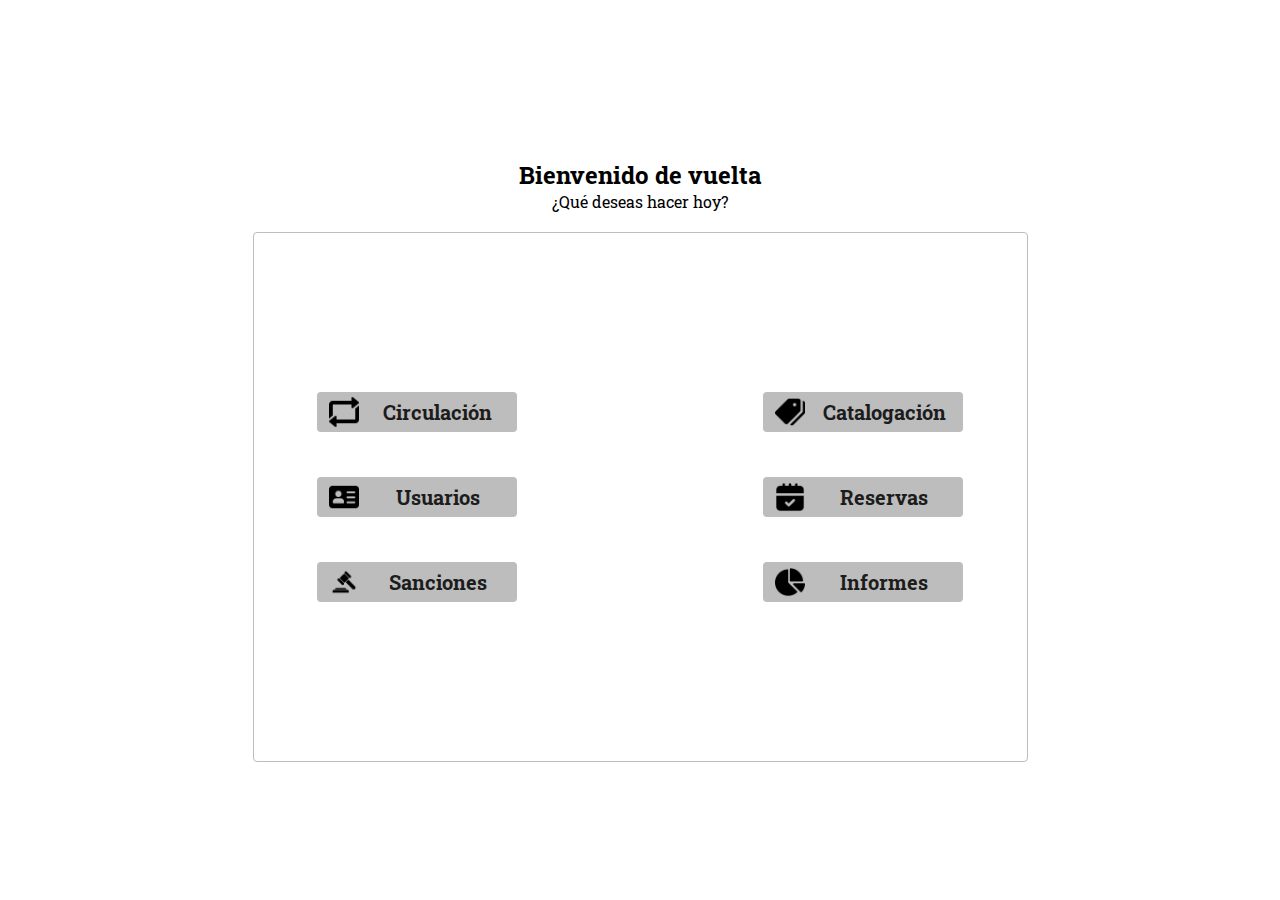
<file: admin/modulos.html>
<!DOCTYPE html>
<html lang="en">

<head>
    <meta charset="UTF-8">
    <meta http-equiv="X-UA-Compatible" content="IE=edge">
    <meta name="viewport" content="width=device-width, initial-scale=1.0">
    <title>Document</title>
    <link rel="stylesheet" href="./assets/estilos/moduloStyles.css">
    <link rel="preconnect" href="https://fonts.googleapis.com">
    <link rel="preconnect" href="https://fonts.gstatic.com" crossorigin>
    <link href="https://fonts.googleapis.com/css2?family=Roboto+Slab&display=swap" rel="stylesheet">
</head>

<body>
    <main>
        <section>
            <div class="section__info">
                <h2>Bienvenido de vuelta</h2>
                <p>¿Qué deseas hacer hoy?</p>
            </div>
            <div class="modulos">
                <div class="modulos__left">
                    <div class="modulo__info">
                        <img src="./assets/imagenes/circulacion.png" alt="" class="modulo__icon">
                        <a href="./circulacion.html" class="modulo__name">Circulación</a>
                    </div>
                    <div class="modulo__info">
                        <img src="./assets/imagenes/id-card.png" alt="" class="modulo__icon">
                        <a href="" class="modulo__name">Usuarios</a>
                    </div>
                    <div class="modulo__info">
                        <img src="./assets/imagenes/mace.png" alt="" class="modulo__icon">
                        <a href="" class="modulo__name">Sanciones</a>
                    </div>
                </div>
                <div class="modulos__right">
                    <div class="modulo__info">
                        <img src="./assets/imagenes/tag.png" alt="" class="modulo__icon">
                        <a href="./catalogacion.html" class="modulo__name">Catalogación</a>
                    </div>
                    <div class="modulo__info">
                        <img src="./assets/imagenes/date.png" alt="" class="modulo__icon">
                        <a href="" class="modulo__name">Reservas</a>
                    </div>
                    <div class="modulo__info">
                        <img src="./assets/imagenes/pie-chart.png" alt="" class="modulo__icon">
                        <a href="" class="modulo__name">Informes</a>
                    </div>
                </div>
            </div>
        </section>
    </main>
</body>

</html>
</file>
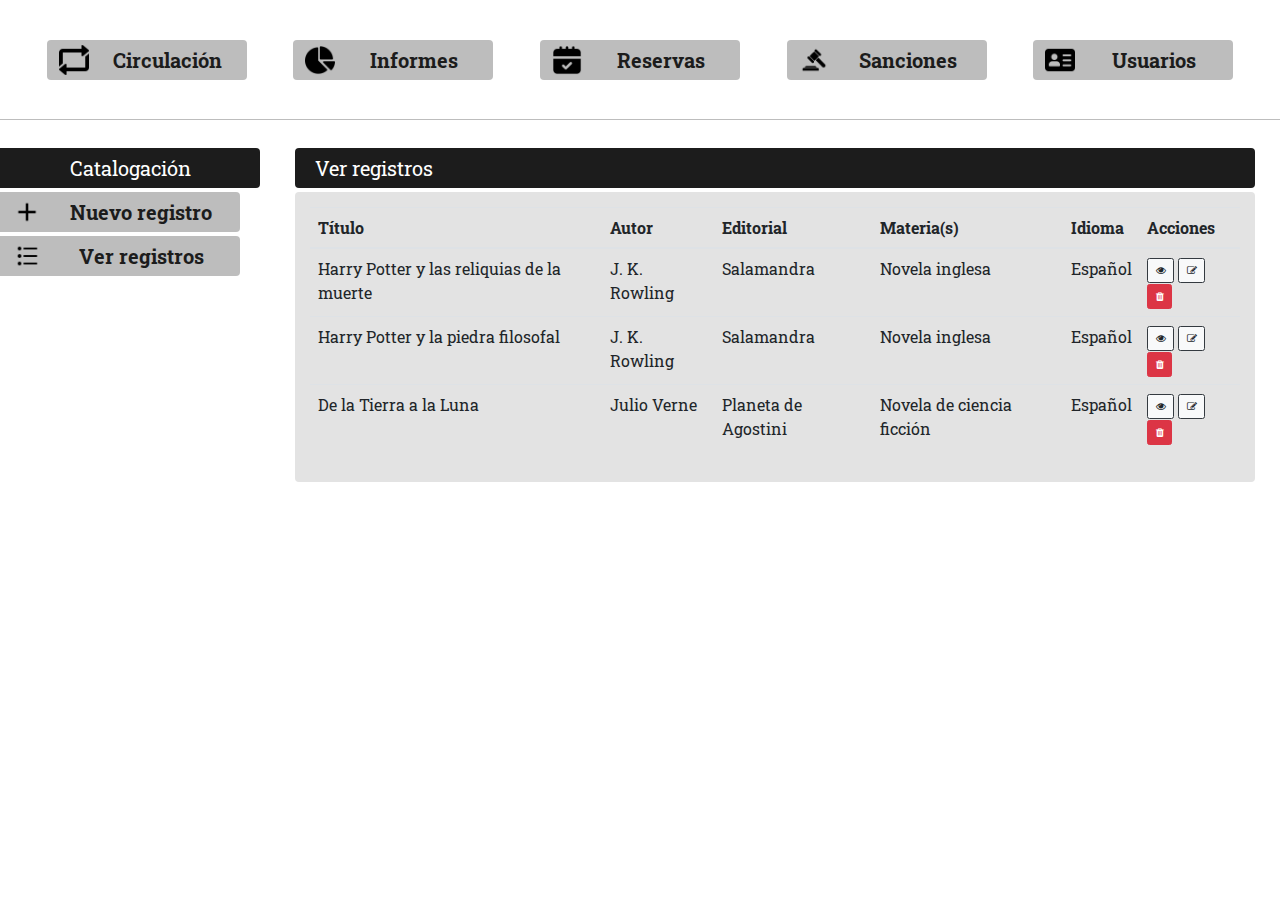
<file: admin/registros.html>
<!DOCTYPE html>
<html lang="en">

<head>
    <meta charset="UTF-8">
    <meta http-equiv="X-UA-Compatible" content="IE=edge">
    <meta name="viewport" content="width=device-width, initial-scale=1.0">
    <title>Document</title>
    <link rel="stylesheet" href="./assets/estilos/catalogacionStyles.css">
    <link rel="preconnect" href="https://fonts.googleapis.com">
    <link rel="preconnect" href="https://fonts.gstatic.com" crossorigin>
    <link href="https://fonts.googleapis.com/css2?family=Roboto+Slab&display=swap" rel="stylesheet">

    <link rel="stylesheet" href="https://cdn.jsdelivr.net/npm/bootstrap@4.6.1/dist/css/bootstrap.min.css">
    <link rel="stylesheet" href="https://cdnjs.cloudflare.com/ajax/libs/font-awesome/4.7.0/css/font-awesome.min.css">
    <link rel="stylesheet" href="https://cdn.jsdelivr.net/npm/bootstrap@4.6.1/dist/css/bootstrap.min.css">
    <script src="https://cdn.jsdelivr.net/npm/jquery@3.6.0/dist/jquery.slim.min.js"></script>
    <script src="https://cdn.jsdelivr.net/npm/popper.js@1.16.1/dist/umd/popper.min.js"></script>
    <script src="https://cdn.jsdelivr.net/npm/bootstrap@4.6.1/dist/js/bootstrap.bundle.min.js"></script>

    <link rel="stylesheet" href="https://cdn.datatables.net/1.13.1/css/jquery.dataTables.min.css">
    <script src="https://code.jquery.com/jquery-3.5.1.js"></script>
    <script src="https://cdn.datatables.net/1.13.1/js/jquery.dataTables.min.js"></script>
    <script>
        $(document).ready(function () {
            $('#opac').DataTable();
        });
    </script>
</head>

<body>
    <header>
        <nav class="nav__container">
            <ul class="nav__list">
                <li class="nav__item">
                    <div class="modulo__info">
                        <img src="./assets/imagenes/circulacion.png" alt="" class="modulo__icon">
                        <a href="./circulacion.html" class="modulo__name">Circulación</a>
                    </div>
                </li>

                <li class="nav__item">
                    <div class="modulo__info">
                        <img src="./assets/imagenes/pie-chart.png" alt="" class="modulo__icon">
                        <a href="" class="modulo__name">Informes</a>
                    </div>
                </li>

                <li class="nav__item">
                    <div class="modulo__info">
                        <img src="./assets/imagenes/date.png" alt="" class="modulo__icon">
                        <a href="" class="modulo__name">Reservas</a>
                    </div>
                </li>

                <li class="nav__item">
                    <div class="modulo__info">
                        <img src="./assets/imagenes/mace.png" alt="" class="modulo__icon">
                        <a href="" class="modulo__name">Sanciones</a>
                    </div>
                </li>

                <li class="nav__item">
                    <div class="modulo__info">
                        <img src="./assets/imagenes/id-card.png" alt="" class="modulo__icon">
                        <a href="" class="modulo__name">Usuarios</a>
                    </div>
                </li>
            </ul>
        </nav>
    </header>
    <main class="main__content">
        <aside>
            <div class="menu">
                <p class="menu__title">Catalogación</p>
                <div class="menu__item">
                    <img src="./assets/imagenes/add.png" alt="" class="item__icon">
                    <a href="./catalogacion.html" class="item__name">Nuevo registro</a>
                </div>
                <div class="menu__item">
                    <img src="./assets/imagenes/list.png" alt="" class="item__icon">
                    <a href="./registros.html" class="item__name">Ver registros</a>
                </div>
            </div>
        </aside>
        <section>
            <div class="modulo__container">
                <div class="modulo__selected">
                    <p>Ver registros</p>
                </div>
                <div class="modulo__selected--content">
                    <div class="d-flex justify-content-center registers-list mt-4">
                        <div class="container">
                            <table id="opac" class="display table table-hover">
                                <thead>
                                    <tr>
                                        <th>Título</th>
                                        <th>Autor</th>
                                        <th>Editorial</th>
                                        <th>Materia(s)</th>
                                        <th>Idioma</th>
                                        <th>Acciones</th>
                                    </tr>
                                </thead>
                                <tbody>
                                    <tr>
                                        <td>Harry Potter y las reliquias de la muerte</td>
                                        <td>J. K. Rowling</td>
                                        <td>Salamandra</td>
                                        <td>Novela inglesa</td>
                                        <td>Español</td>
                                        <td>
                                            <button type="button" class="btn btn-light border-dark" data-toggle="modal"
                                                data-target="#verMas1"><i class="fa fa-eye"></i></button>
                                            <button type="button" class="btn btn-light border-dark" data-toggle="modal"
                                                data-target="#editar"><i class="fa fa-edit"></i></button>
                                            <button type="button" class="btn btn-danger" data-toggle="modal"
                                                data-target="#delete"><i class="fa fa-trash"></i></button>
                                        </td>
                                    </tr>
                                    <tr>
                                        <td>Harry Potter y la piedra filosofal</td>
                                        <td>J. K. Rowling</td>
                                        <td>Salamandra</td>
                                        <td>Novela inglesa</td>
                                        <td>Español</td>
                                        <td>
                                            <button type="button" class="btn btn-light border-dark" data-toggle="modal"
                                            data-target="#verMas1"><i
                                                    class="fa fa-eye"></i></button>
                                            <button type="button" class="btn btn-light border-dark" data-toggle="modal"
                                            data-target="#editar"><i
                                                    class="fa fa-edit"></i></button>
                                            <button type="button" class="btn btn-danger" data-toggle="modal"
                                            data-target="#delete"><i class="fa fa-trash"></i></button>
                                        </td>
                                    </tr>
                                    <tr>
                                        <td>De la Tierra a la Luna</td>
                                        <td>Julio Verne</td>
                                        <td>Planeta de Agostini</td>
                                        <td>Novela de ciencia ficción</td>
                                        <td>Español</td>
                                        <td>
                                            <button type="button" class="btn btn-light border-dark" data-toggle="modal"
                                            data-target="#verMas1"><i
                                                    class="fa fa-eye"></i></button>
                                            <button type="button" class="btn btn-light border-dark" data-toggle="modal"
                                            data-target="#editar"><i
                                                    class="fa fa-edit"></i></button>
                                            <button type="button" class="btn btn-danger" data-toggle="modal"
                                            data-target="#delete"><i class="fa fa-trash"></i></button>
                                        </td>
                                    </tr>
                                </tbody>
                            </table>
                        </div>
                    </div>
                </div>
            </div>
        </section>
    </main>
</body>

</html>
</file>
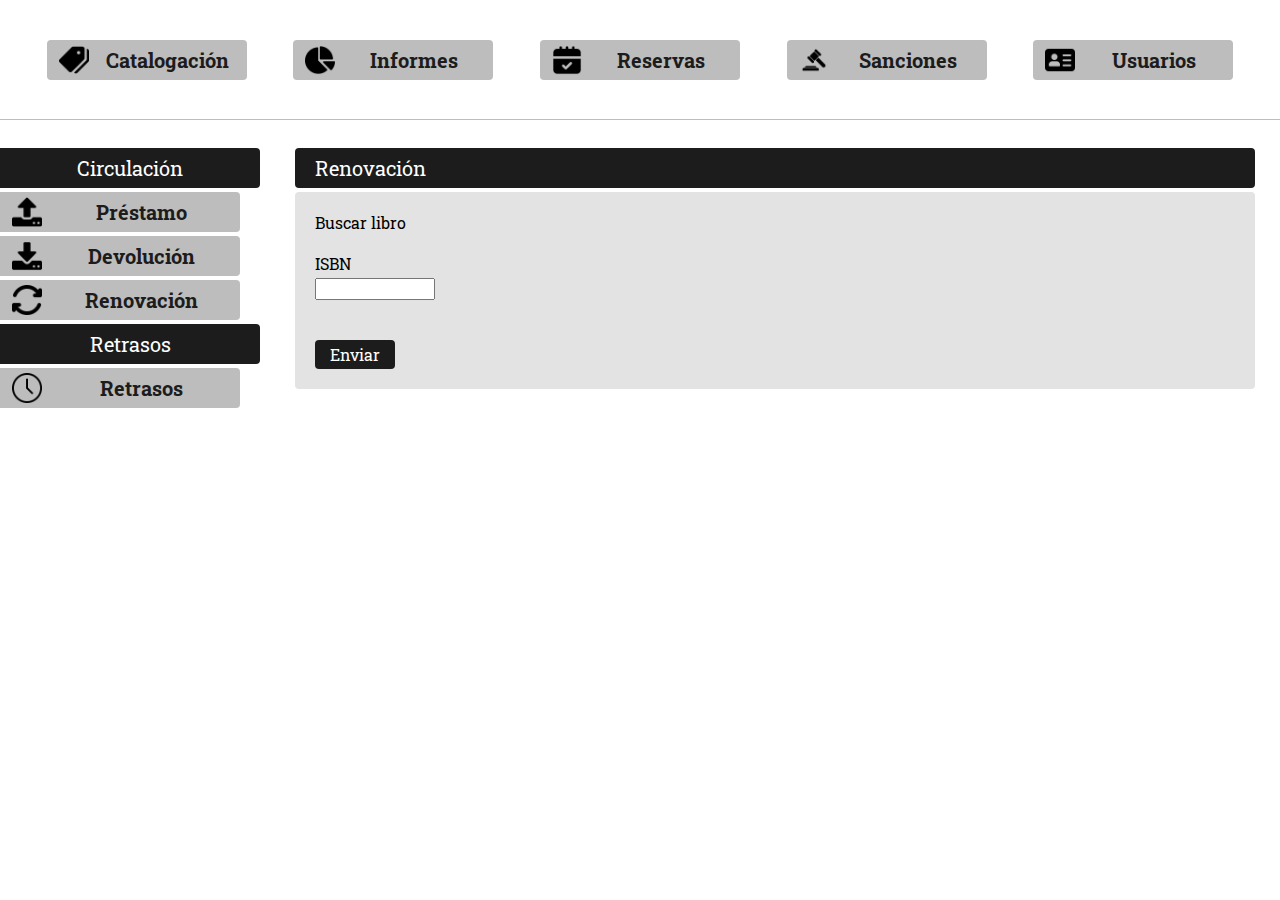
<file: admin/renovacion.html>
<!DOCTYPE html>
<html lang="en">

<head>
    <meta charset="UTF-8">
    <meta http-equiv="X-UA-Compatible" content="IE=edge">
    <meta name="viewport" content="width=device-width, initial-scale=1.0">
    <title>Document</title>
    <link rel="stylesheet" href="./assets/estilos/circulacionStyles.css">
    <link rel="preconnect" href="https://fonts.googleapis.com">
    <link rel="preconnect" href="https://fonts.gstatic.com" crossorigin>
    <link href="https://fonts.googleapis.com/css2?family=Roboto+Slab&display=swap" rel="stylesheet">
</head>

<body>
    <header>
        <nav class="nav__container">
            <ul class="nav__list">
                <li class="nav__item">
                    <div class="modulo__info">
                        <img src="./assets/imagenes/tag.png" alt="" class="modulo__icon">
                        <a href="./catalogacion.html" class="modulo__name">Catalogación</a>
                    </div>
                </li>

                <li class="nav__item">
                    <div class="modulo__info">
                        <img src="./assets/imagenes/pie-chart.png" alt="" class="modulo__icon">
                        <a href="" class="modulo__name">Informes</a>
                    </div>
                </li>

                <li class="nav__item">
                    <div class="modulo__info">
                        <img src="./assets/imagenes/date.png" alt="" class="modulo__icon">
                        <a href="" class="modulo__name">Reservas</a>
                    </div>
                </li>

                <li class="nav__item">
                    <div class="modulo__info">
                        <img src="./assets/imagenes/mace.png" alt="" class="modulo__icon">
                        <a href="" class="modulo__name">Sanciones</a>
                    </div>
                </li>

                <li class="nav__item">
                    <div class="modulo__info">
                        <img src="./assets/imagenes/id-card.png" alt="" class="modulo__icon">
                        <a href="" class="modulo__name">Usuarios</a>
                    </div>
                </li>
            </ul>
        </nav>
    </header>
    <main>
        <aside>
            <div class="menu">
                <p class="menu__title">Circulación</p>
                <div class="menu__item">
                    <img src="./assets/imagenes/upload.png" alt="" class="item__icon">
                    <a href="./circulacion.html" class="item__name">Préstamo</a>
                </div>
                <div class="menu__item">
                    <img src="./assets/imagenes/download-to-storage-drive.png" alt="" class="item__icon">
                    <a href="./devolucion.html" class="item__name">Devolución</a>
                </div>
                <div class="menu__item">
                    <img src="./assets/imagenes/sync.png" alt="" class="item__icon">
                    <a href="./renovacion.html" class="item__name">Renovación</a>
                </div>
                <p class="menu__title">Retrasos</p>
                <div class="menu__item">
                    <img src="./assets/imagenes/clock.png" alt="" class="item__icon">
                    <a href="" class="item__name">Retrasos</a>
                </div>
            </div>
        </aside>
        <section>
            <div class="modulo__container">
                <div class="modulo__selected">
                    <p>Renovación</p>
                </div>
                <div class="modulo__selected--content">
                    <div>
                        <p>Buscar libro</p>
                        <form action="">
                            <label for="cedula">ISBN</label>
                            <input type="text">
                        </form>
                        <a href="">Enviar</a>
                    </div>
                </div>
            </div>
        </section>
    </main>
</body>

</html>
</file>
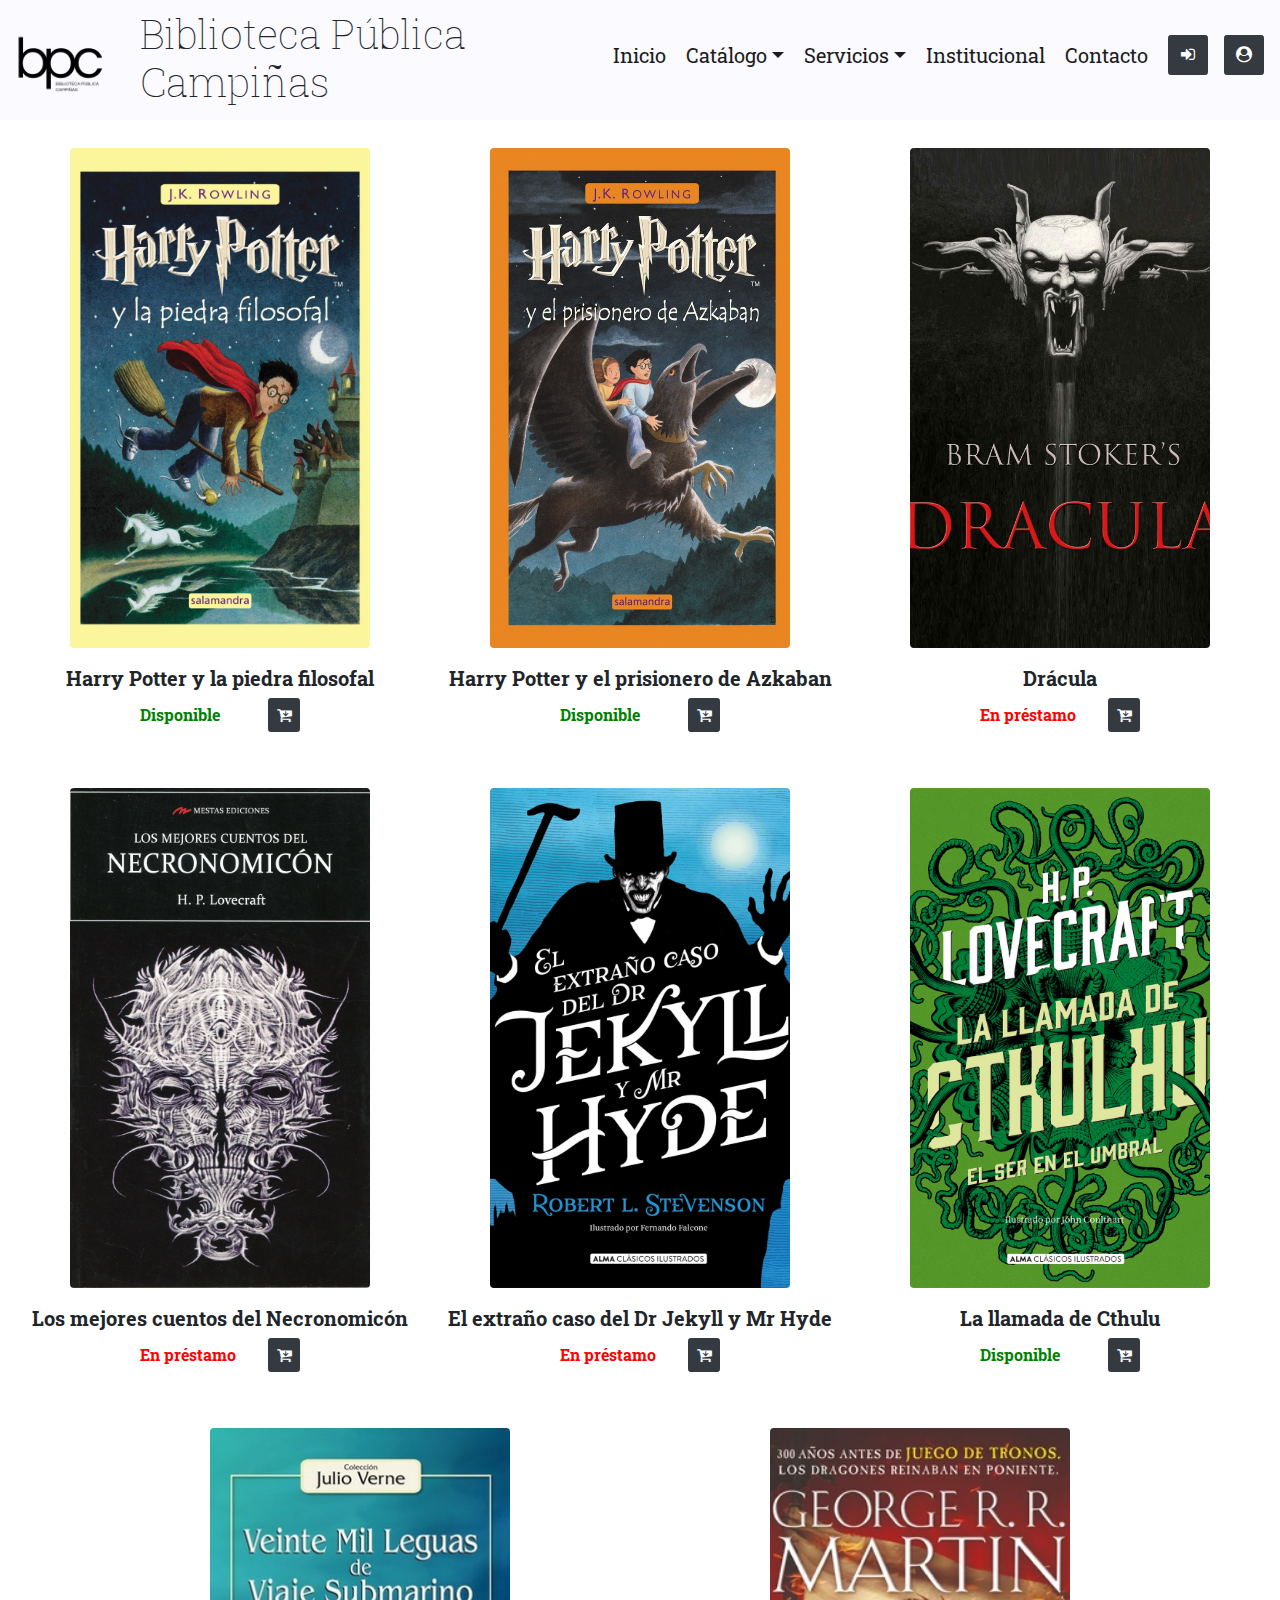
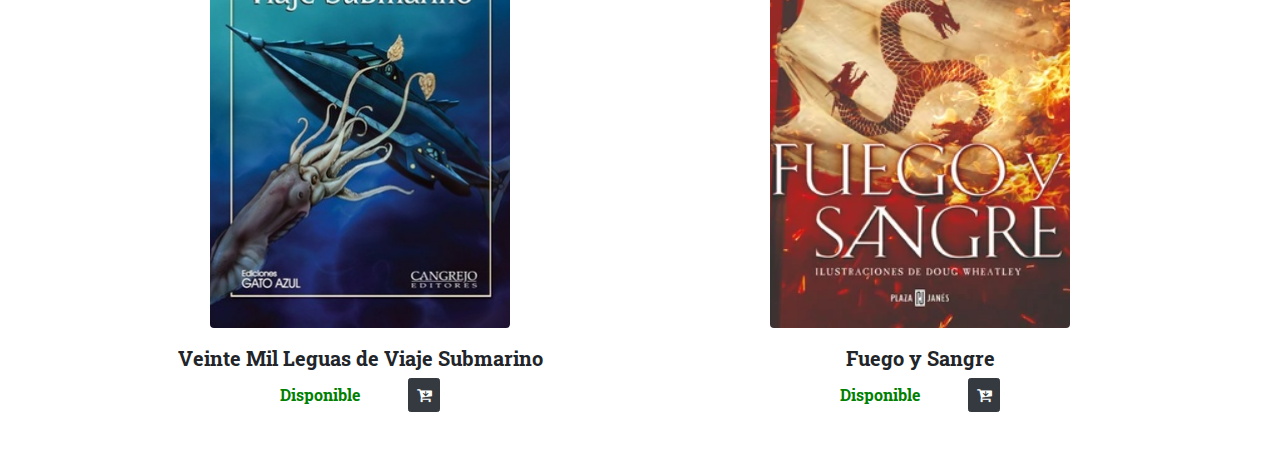
<file: user/catalogoVerPublico.html>
<!DOCTYPE html>
<html lang="en">

<head>
    <meta charset="UTF-8">
    <meta http-equiv="X-UA-Compatible" content="IE=edge">
    <meta name="viewport" content="width=device-width, initial-scale=1.0">
    <title>AdmyLib</title>

    <link rel="stylesheet" href="./assets/estilos/navbar.css">
    <link rel="stylesheet" href="./assets/estilos/publiCatalogue.css">
    <link rel="stylesheet" href="./assets/estilos/modal.css">

    <link rel="preconnect" href="https://fonts.googleapis.com">
    <link rel="preconnect" href="https://fonts.gstatic.com" crossorigin>
    <link href="https://fonts.googleapis.com/css2?family=Roboto+Slab&display=swap" rel="stylesheet">

    <link rel="stylesheet" href="https://cdn.jsdelivr.net/npm/bootstrap@4.6.1/dist/css/bootstrap.min.css">
    <link rel="stylesheet" href="https://cdnjs.cloudflare.com/ajax/libs/font-awesome/4.7.0/css/font-awesome.min.css">
    <link rel="stylesheet" href="https://cdn.jsdelivr.net/npm/bootstrap@4.6.1/dist/css/bootstrap.min.css">
    <script src="https://cdn.jsdelivr.net/npm/jquery@3.6.0/dist/jquery.slim.min.js"></script>
    <script src="https://cdn.jsdelivr.net/npm/popper.js@1.16.1/dist/umd/popper.min.js"></script>
    <script src="https://cdn.jsdelivr.net/npm/bootstrap@4.6.1/dist/js/bootstrap.bundle.min.js"></script>
</head>

<body>
    <header class="header">
        <nav class="navbar">
            <div class="navbar__left">
                <img src="./assets/imagenes/logobpc.png" alt="">
                <h2>Biblioteca Pública Campiñas</h2>
            </div>
            <ul class="navbar__right">
                <li><a href="index.html">Inicio</a></li>
                <li class="dropdown">
                    <a href="" class="dropdown-toggle" data-toggle="dropdown">Catálogo</a>
                    <div class="dropdown-menu">
                        <a class="dropdown-item" href="catalogoVerPublico.html">Ver catálogo</a>
                        <a class="dropdown-item" href="opac.html">Búsqueda Avanzada</a>
                    </div>
                </li>
                <li class="dropdown">
                    <a href="" class="dropdown-toggle" data-toggle="dropdown">Servicios</a>
                    <div class="dropdown-menu">
                        <a class="dropdown-item" href="prestamos.html">Préstamos</a>
                    </div>
                </li>
                <li><a href="#institutional-info">Institucional</a></li>
                <li><a href="#contact-section">Contacto</a></li>
                <li class="nav-btn">
                    <button type="button" class="btn btn-dark" data-toggle="modal" data-target="#registro">
                        <i class="fa fa-sign-in"></i>
                    </button>
                </li>
                <li class="nav-btn">
                    <button type="button" class="btn btn-dark" data-toggle="modal" data-target="#login">
                        <i class="fa fa-user-circle"></i>
                    </button>
                </li>
            </ul>
        </nav>
    </header>

    <main>
        <section class="books">
            <div class="cards__container">
                <div class="card__content">
                    <figure class="card__img">
                        <img src="./assets/imagenes/libroCatalogo1.jpg" alt="Portada">
                    </figure>
                    <h3 class="card__title">Harry Potter y la piedra filosofal</h3>
                    <div class="card__cart">
                        <p class="card__status disponible">Disponible</p>
                        <button class="btn btn-dark cart" data-toggle="modal" data-target="#carrito"><i
                                class="fa fa-cart-arrow-down"></i></button>
                    </div>
                </div>

                <div class="card__content">
                    <figure class="card__img">
                        <img src="./assets/imagenes/libroCatalogo2.jpg" alt="Portada">
                    </figure>
                    <h3 class="card__title">Harry Potter y el prisionero de Azkaban</h3>
                    <div class="card__cart">
                        <p class="card__status disponible">Disponible</p>
                        <button class="btn btn-dark cart" data-toggle="modal" data-target="#carrito"><i
                                class="fa fa-cart-arrow-down"></i></button>
                    </div>
                </div>

                <div class="card__content">
                    <figure class="card__img">
                        <img src="./assets/imagenes/libroCatalogo3.jpg" alt="Portada">
                    </figure>
                    <h3 class="card__title">Drácula</h3>
                    <div class="card__cart">
                        <p class="card__status prestado">En préstamo</p>
                        <button class="btn btn-dark cart" data-toggle="modal" data-target="#carrito"><i
                                class="fa fa-cart-arrow-down"></i></button>
                    </div>
                </div>

                <div class="card__content">
                    <figure class="card__img">
                        <img src="./assets/imagenes/libroCatalogo4.jpg" alt="Portada">
                    </figure>
                    <h3 class="card__title">Los mejores cuentos del Necronomicón</h3>
                    <div class="card__cart">
                        <p class="card__status prestado">En préstamo</p>
                        <button class="btn btn-dark cart" data-toggle="modal" data-target="#carrito"><i
                                class="fa fa-cart-arrow-down"></i></button>
                    </div>
                </div>

                <div class="card__content">
                    <figure class="card__img">
                        <img src="./assets/imagenes/recomendado1.jpeg" alt="Portada">
                    </figure>
                    <h3 class="card__title">El extraño caso del Dr Jekyll y Mr Hyde</h3>
                    <div class="card__cart">
                        <p class="card__status prestado">En préstamo</p>
                        <button class="btn btn-dark cart" data-toggle="modal" data-target="#carrito"><i
                                class="fa fa-cart-arrow-down"></i></button>
                    </div>
                </div>

                <div class="card__content">
                    <figure class="card__img">
                        <img src="./assets/imagenes/recomendado2.jpg" alt="Portada">
                    </figure>
                    <h3 class="card__title">La llamada de Cthulu</h3>
                    <div class="card__cart">
                        <p class="card__status disponible">Disponible</p>
                        <button class="btn btn-dark cart" data-toggle="modal" data-target="#carrito"><i
                                class="fa fa-cart-arrow-down"></i></button>
                    </div>
                </div>

                <div class="card__content">
                    <figure class="card__img">
                        <img src="./assets/imagenes/recomendado3.jpg" alt="Portada">
                    </figure>
                    <h3 class="card__title">Veinte Mil Leguas de Viaje Submarino</h3>
                    <div class="card__cart">
                        <p class="card__status disponible">Disponible</p>
                        <button class="btn btn-dark cart" data-toggle="modal" data-target="#carrito"><i
                                class="fa fa-cart-arrow-down"></i></button>
                    </div>
                </div>

                <div class="card__content">
                    <figure class="card__img">
                        <img src="./assets/imagenes/recomendado4.jpg" alt="Portada">
                    </figure>
                    <h3 class="card__title">Fuego y Sangre</h3>
                    <div class="card__cart">
                        <p class="card__status disponible">Disponible</p>
                        <button class="btn btn-dark cart" data-toggle="modal" data-target="#carrito"><i
                                class="fa fa-cart-arrow-down"></i></button>
                    </div>
                </div>
            </div>
        </section>
    </main>
</body>







<!-- The Modal Carrito-->
<div class="modal fade font2r" id="carrito">
    <div class="modal-dialog modal-dialog-centered">
        <div class="modal-content">

            <!-- Modal Header -->
            <div class="modal-header">
                <h2 class="modal-title">Reservas</h2>
                <button type="button" class="close" data-dismiss="modal">&times;</button>
            </div>

            <!-- Modal body -->
            <div class="modal-body text-center">
                <p>Libro agregado a la cesta correctamente</p>
            </div>

            <!-- Modal footer -->
            <div class="modal-footer">
                <button type="button" class="btn btn-success button-fontsize" data-dismiss="modal">Seguir viendo</button>
            </div>

        </div>
    </div>
</div>
<!-- Modal login-->
<div class="modal fade font2r" id="login" tabindex="-1" role="dialog" aria-labelledby="loginModalLabel"
aria-hidden="true">
<div class="modal-dialog modal-dialog-centered" role="document">
    <div class="modal-content">
        <div class="modal-header">
            <h2 class="modal-title" id="loginModalLabel">Iniciar sesión</h2>
            <button type="button" class="close" data-dismiss="modal" aria-label="Close">
                <span aria-hidden="true">&times;</span>
            </button>
        </div>
        <div class="modal-body">
            <form>
                <div class="form-group">
                    <label for="username">Nombre de usuario</label>
                    <input type="text" class="form-control" id="username"
                        placeholder="Ingrese su nombre de usuario">
                </div>
                <div class="form-group">
                    <label for="password">Contraseña</label>
                    <input type="password" class="form-control" id="password"
                        placeholder="Ingrese su contraseña">
                </div>
                <div class="form-group form-check">
                    <input type="checkbox" class="form-check-input" id="rememberMe">
                    <label class="form-check-label" for="rememberMe">Recordarme</label>
                </div>
            </form>
        </div>
        <div class="modal-footer">
            <button type="submit" class="btn btn-success button-fontsize">Iniciar sesión</button>
        </div>
    </div>
</div>
</div>

<!-- Modal registro-->
<div class="modal fade font2r" id="registro" tabindex="-1" aria-labelledby="exampleModalLabel" aria-hidden="true">
<div class="modal-dialog modal-dialog-centered">
    <div class="modal-content">
        <div class="modal-header">
            <h2 class="modal-title" id="exampleModalLabel">Registrarse</h2>
                <button type="button" class="close" data-dismiss="modal" aria-label="Close">
                    <span aria-hidden="true">&times;</span>
                </button>
        </div>
        <div class="modal-body">
            <form action="/action_page.php">
                <div class="form-group">
                    <label for="email">Usuario:</label>
                    <input type="text" class="form-control" placeholder="Ingrese su usuario" id="user">
                </div>
                <div class="form-group">
                    <label for="pwd">Contraseña:</label>
                    <input type="password" class="form-control" placeholder="Ingrese su contraseña" id="pwd">
                </div>
                <div class="form-group">
                    <label for="rpt-pwd">Repetir contraseña:</label>
                    <input type="password" class="form-control" placeholder="Repita su contraseña" id="rpt-pwd">
                </div>
                <div class="text-center">
                    <button type="submit" class="btn btn-success button-fontsize">Enviar</button>
                </div>
        </div>
    </div>
</div>
</div>

</html>
</file>
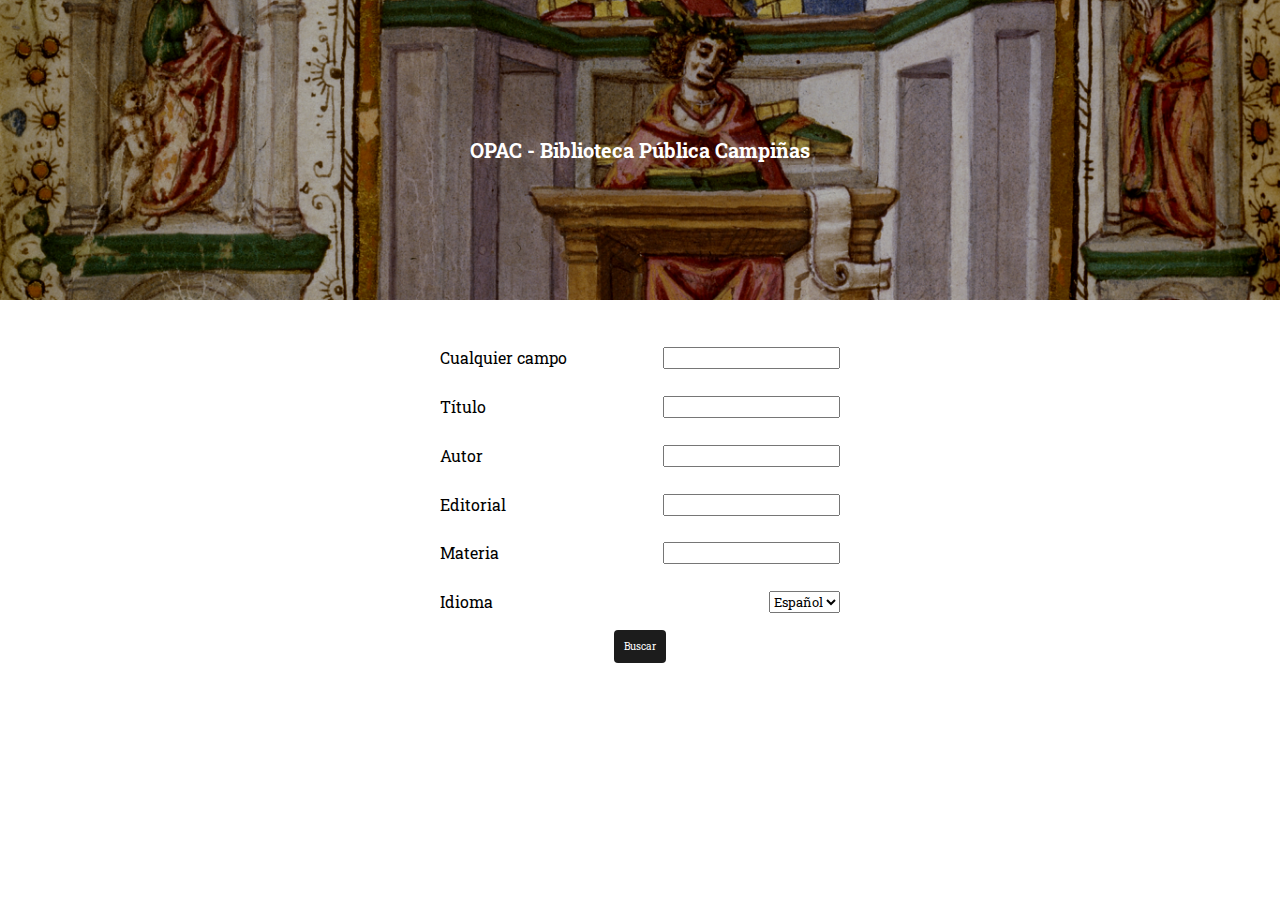
<file: user/opac.html>
<!DOCTYPE html>
<html lang="en">
<head>
    <meta charset="UTF-8">
    <meta http-equiv="X-UA-Compatible" content="IE=edge">
    <meta name="viewport" content="width=device-width, initial-scale=1.0">
    <title>Document</title>

    <link rel="stylesheet" href="./assets/estilos/opacStyles.css">

    <link rel="preconnect" href="https://fonts.googleapis.com">
    <link rel="preconnect" href="https://fonts.gstatic.com" crossorigin>
    <link href="https://fonts.googleapis.com/css2?family=Roboto+Slab&display=swap" rel="stylesheet">
</head>
<body>
    <header>
        <p>OPAC - Biblioteca Pública Campiñas</p>
    </header>
    <main>
        <section>
            <div class="filter">
                <label for="">Cualquier campo</label>
                <input type="text">
            </div>
            <div class="filter">
                <label for="">Título</label>
                <input type="text">
            </div>
            <div class="filter">
                <label for="">Autor</label>
                <input type="text">
            </div>
            <div class="filter">
                <label for="">Editorial</label>
                <input type="text">
            </div>
            <div class="filter">
                <label for="">Materia</label>
                <input type="text">
            </div>
            <div class="filter">
                <label for="">Idioma</label>
                <select name="" id="">
                    <option value="">Español</option>
                    <option value="">Inglés</option>
                </select>
            </div>
            <div class="search__btn">
                <a href="">Buscar</a>
            </div>
        </section>
    </main>
</body>
</html>
</file>
<file: styles.css>
.buttons__container {
    display: grid;
    place-content: center;
    width: 100%;
    height: 100vh;
}

.buttons a {
    text-decoration: none;
    margin: 80px;
    padding: 20px;
    border: solid 1px black;
    border-radius: 8px;
    font-weight: bold;
}

.admin {
    color: black;
    background-color: antiquewhite;
}

.user {
    color: antiquewhite;
    background-color: black;
}
</file>
<file: admin/assets/estilos/styles.css>
* {
    margin: 0;
    padding: 0;
    box-sizing: border-box;
    font-family: 'Roboto Slab', serif;
}

html {
    font-size: 62.5%;
}

.login {
    width: 100%;
    height: 100vh;
    display: grid;
    place-content: center;
}

.login__info {
    display: flex;
    flex-direction: column;
    align-items: center;
}

.login__info h3 {
    font-size: 3.2rem;
}

.login__info p {
    font-size: 2rem;
}

.login__form form {
    width: 100%;
    display: flex;
    justify-content: center;
    margin-top: 20px;
}

.login__form form div {
    display: flex;
    flex-direction: column;
    width: 80%;
}

.login__form form div label {
    font-size: 1.6rem;
    font-weight: bold;
    margin-bottom: 4px;
    margin-top: 8px;
}

.login__form form div .inputLogin {
    height: 30px;
}

.login__form form div a {
    padding: 8px;
    background-color: #1C1C1C;
    color: #FFFFFF;
    text-decoration: none;
    font-size: 1.6rem;
    font-weight: bold;
    margin-top: 20px;
    border-radius: 4px;
    text-align: center;
}
</file>
<file: user/assets/estilos/style.css>
* {
    margin: 0;
    padding: 0;
    box-sizing: border-box;
    font-family: 'Roboto Slab', serif;
}

html {
    font-size: 62.5%;
}

.header {
    width: 100%;
    height: 120px;
}

.header .navbar {
    width: 100%;
    height: auto;
    display: grid;
    grid-template-columns: 1fr 1fr;
    background-color: #FAFAFF;
    padding: 0;
}

.navbar__left,
.navbar__right {
    height: auto;
    width: 100%;
}

.header .navbar .navbar__left {
    display: flex;
    align-items: center;
}

.header .navbar .navbar__left img {
    width: 120px;
    height: 120px;
    margin-right: 20px;
    object-fit: contain;
}

.header .navbar .navbar__left h2 {
    font-size: 4rem;
    font-weight: 100;
}

.header .navbar .navbar__right {
    list-style: none;
    display: flex;
    align-items: center;
    justify-content: flex-end;
}

.header .navbar .navbar__right a {
    text-decoration: none;
    margin-right: 20px;
    font-size: 2rem;
    color: #1C1C1C;
}

.header .navbar .navbar__right .nav-btn .btn {
    width: 40px;
    height: 40px;
    margin-right: 16px;
}

.header .navbar .navbar__right .nav-btn .btn i {
    font-size: 1.6rem;
}

main .section {
    width: 100%;
    height: 550px;
}

main .section__one {
    background-image: url(/user/assets/imagenes/fondo1.jpg);
    background-repeat: no-repeat;
    background-size: cover;
    background-position: center center;
}

.section .search__container {
    width: 100%;
    height: 100%;
    display: grid;
    place-content: center;
}

.section .search__container .searchbar {
    display: flex;
    flex-direction: column;
    align-items: center;
}

.section .search__container .searchbar label {
    margin-bottom: 12px;
    font-size: 3.6rem;
    color: #FAFAFF;
}

.section .search__container .searchbar .searchbar__container {
    width: 440px;
    border-radius: 100px;
    border: solid 1px #DADDD8;
    display: flex;
    justify-content: space-evenly;
    align-items: center;
    background-color: #FAFAFF;
}

.search__container .searchbar__icon {
    background-image: url("https://www.pngitem.com/pimgs/m/33-337909_search-icon-search-icon-png-transparent-png.png");
    background-repeat: no-repeat;
    background-position: center;
    background-size: contain;
    width: 20px;
    height: 20px;

}

.section .search__container .searchbar .searchbar__container input {
    border: none;
    width: 360px;
    height: 32px;
    outline: none;
    font-size: 1.2rem;
}

.section .search__container .searchbar .searchbar__container:hover {
    box-shadow: 0 0.4rem 0.6rem 0 #1C1C1C;
    border-color: #1C1C1C;
}


main .section__two {
    background-color: #FAFAFF;;
}

.section__title {
    font-size: 3.6rem;
    color: #1C1C1C;
    display: flex;
    justify-content: center;
    margin: 12px 0;
}

.section__two .books__container .book__img img {
    width: 320px;
    height: 440px;
    object-fit: cover;
}

.swiper {
    height: 100%;
}

.swiper-slide {
    display: flex;
    justify-content: center;
    text-align: center;
    margin: 0;
}

.section__two .swiper .swiper-button-next {
    color: #1C1C1C;
}

.section__two .swiper .swiper-button-prev {
    color: #1C1C1C;
}

main .section__three {
    background-image: url(/user/assets/imagenes/fondoCalendar.jpg);
    background-repeat: no-repeat;
    background-size: cover;
    background-position: center center;
}

main .section__three .calendar__container {
    width: 100%;
    height: 100%;
    display: flex;
    flex-direction: column;
    justify-content: space-evenly;
    align-items: center;
}

main .section__three .calendar__container iframe {
    border: none;
    border-radius: 10px;
}
.section__three .title--three {
    color: #FAFAFF;
    margin: 0;
}



main .section__four {
    height: 500px;
    display: flex;
    align-items: center;
    flex-direction: column;
    justify-content: flex-start;
}
main .section__four .cards__container {
    width: 100%;
    position: relative;
    display: flex;
    justify-content: space-evenly;
}

.section__four .cards__container .cardct {
    position: relative;
    cursor: pointer;
}

.section__four .cards__container .cardct .face{
    width: 300px;
    height: 200px;
    transition: 0.5s;
}

.section__four .cards__container .cardct .face.face1{
    position: relative;
    background: #DADDD8;
    display: flex;
    justify-content: center;
    align-items: center;
    z-index: 1;
    transform: translateY(100px);
}

.cards__container .cardct:hover .face.face1{
    background: #DADDD8;
    transform: translateY(0);
    
}

.cards__container .cardct .face.face1 .card__content{
    transition: 0.5s;
}

.cards__container .cardct:hover .face.face1 .card__content{
    opacity: 1;
}

.cards__container .cardct .face.face1 .card__content img{
    max-width: 100px;
}

.cards__container .cardct .face.face1 .card__content h3{
    margin: 10px 0 0;
    padding: 0;
    color: #1C1C1C;
    font-size: 2rem;
    text-align: center;
}

.cards__container .cardct .face.face2{
    position: relative;
    background: #FAFAFF;
    display: flex;
    justify-content: center;
    align-items: center;
    padding: 20px;
    box-sizing: border-box;
    box-shadow: 0 20px 50px #1C1C1C;
    transform: translateY(-100px);
}

.cards__container .cardct:hover .face.face2{
    transform: translateY(0);
}

.cards__container .cardct .face.face2 .card__content p{
    margin: 0;
    padding: 0;
    font-size: 1.6rem;
}

.cards__container .cardct .face.face2 .card__content button{
    margin: 15px 0 0;
    display:  inline-block;
    text-decoration: none;
    font-weight: 900;
    color: #1C1C1C;
    padding: 10px;
    border: 1px solid #1C1C1C;
    font-size: 1.2rem;
}

.cards__container .cardct .face.face2 .card__content button:hover{
    background: #333;
    color: #fff;
}





main .section__five {
    height: 520px;
}

.section__five .about__content {
    width: 100%;
    height: 100%;
    display: grid;
    grid-template-columns: 25% auto;
}

main .section__five .about__content .title {
    background-color: #1c1e20;
    display: flex;
    align-items: center;
    justify-content: center;
}

main .section__five .about__content  .about__title {
    color: #FAFAFF;
}
main .section__five .about__content .description {
    background-image: url(/user/assets/imagenes/fondoIns.jpg);
    background-repeat: no-repeat;
    background-size: cover;
    background-position: center;
    font-size: 2rem;
    color: #FAFAFF;
    display: flex;
    flex-direction: column;
    justify-content: center;
    align-items: center;
}

main .section__five .about__content .description p {
    padding: 0 120px;
    margin: 40px;
}

main .section__six .contact__container {
    width: 100%;
    height: 100%;
    display: grid;
    grid-template-columns: 40% auto;
}

main .section__six .contact__container .contact__left {
    display: flex;
    flex-direction: column;
    align-items: center;
    border-right: solid 1px #1C1C1C;
}

main .section__six .contact__container .contact__left iframe {
    width: 80%;
    height: 80%;
    border: none;
    box-shadow: 0 20px 50px #1C1C1C;
}

main .section__six .contact__container .contact__right {
    display: flex;
    align-items: center;
    flex-direction: column;
}

main .section__six .contact__container .contact__right form {
    width: 800px;
    height: 80%;
}

main .section__six .contact__container .contact__right form label {
    font-size: 2rem;
}

main .section__six .contact__container .contact__right form input {
    height: 40px;
    font-size: 1.6rem;
}

main .section__six .contact__container .contact__right form button {
    width: 80px;
    height: 40px;
    font-size: 1.6rem;
}


main .footer {
    width: 100%;
    height: 200px;
    background-color: #333333;
}

main .footer .footer__content {
    display: grid;
    grid-template-columns: 1fr 1fr 1fr;
    height: 100%;
    color: #FAFAFF;
    align-items: flex-start;
    padding-top: 20px;
}

main .footer .footer__content h4 {
    font-size: 2rem;
    font-weight: bold;
}

main .footer .footer__content .footer__contact,
main .footer .footer__content .footer__address {
    display: flex;
    flex-direction: column;
    justify-content: center;
    align-items: center;
    font-size: 1.6rem;
}

main .footer .footer__content .footer__contact .social {
    width: 20%;
    display: flex;
    justify-content: space-evenly;
}

main .footer .footer__content .footer__contact .social a img {
    width: 40px;
    height: 40px;
}

main .footer .footer__content .footer__schedule {
    display: flex;
    flex-direction: column;
}

main .footer .footer__content .footer__schedule .schedules {
    display: flex;
    align-content: flex-start;
    justify-content: space-between;
    width: 80%;
    font-size: 1.6rem;
}
</file>
<file: user/assets/estilos/modal.css>
/* Estilos de modales */
.font2r {
    font-size: 2rem;
}

.font2r h2 {
    font-size: 2.4rem;
}

.font2r input {
    font-size: 1.6rem;
}

.font2r .button-fontsize {
    font-size: 1.6rem; 
}

.font2r select {
    font-size: 1.6rem;
}

/* Estilos de modales */
.font2r {
    font-size: 2rem;
}

.font2r h2 {
    font-size: 2.4rem;
}

.font2r input,
.font2r textarea {
    font-size: 1.6rem;
}

.font2r .button-fontsize {
    font-size: 1.6rem; 
}

.modal-body form .form-check {
    display: flex;
    align-items: center;
}
</file>
<file: admin/assets/estilos/catalogacionStyles.css>
* {
    margin: 0;
    padding: 0;
    box-sizing: border-box;
    font-family: 'Roboto Slab', serif;
}

html {
    font-size: 62.5%;
}

header {
    width: 100%;
    height: 120px;
    border-bottom: solid 1px #bdbdbd;
}

.nav__container {
    width: 100%;
    height: 100%;
}

.nav__list {
    width: 100%;
    height: 100%;
    display: flex;
    list-style: none;
    align-items: center;
    justify-content: space-evenly;
}

.modulo__info {
    display: flex;
    align-items: center;
    background-color: #bdbdbd;
    width: 200px;
    height: 40px;
    border-radius: 4px;
}

.modulo__icon {
    width: 30px;
    height: 30px;
    margin-left: 12px;
}

.modulo__name {
    font-size: 2rem;
    font-weight: 700    ;
    text-decoration: none;
    color: #1c1c1c;
    display: flex;
    justify-content: center;
    width: 100%;
}

body .main__content {
    display: grid;
    grid-template-columns: 270px auto;
}

aside {
    width: 100%;
    height: auto;
}

.menu {
    display: flex;
    flex-direction: column;
    margin-top: 28px;
}

.menu__title {
    background-color: #1c1c1c;
    color: #FFFFFF;
    font-size: 2rem;
    width: 260px;
    height: 40px;
    display: flex;
    align-items: center;
    justify-content: center;
    border-top-right-radius: 4px;
    border-bottom-right-radius: 4px;
    margin-bottom: 4px;
}

.menu__item {
    width: 240px;
    height: 40px;
    background-color: #bdbdbd;
    border-top-right-radius: 4px;
    border-bottom-right-radius: 4px;
    margin-bottom: 4px;
    display: flex;
    align-items: center;
}

.item__icon {
    width: 30px;
    height: 30px;
    margin-left: 12px;
}

.item__name {
    font-size: 2rem;
    font-weight: 700;
    text-decoration: none;
    color: #1c1c1c;
    display: flex;
    justify-content: center;
    width: 100%;
}

section {
    width: 100%;
    height: auto;
}

.modulo__container {
    width: 100%;
    height: auto;
    margin-top: 28px;
    display: flex;
    justify-content: center;
    align-items: center;
    flex-direction: column;
}

.modulo__selected {
    background-color: #1c1c1c;
    width: 95%;
    height: 40px;
    border-radius: 4px;
    color: #FFFFFF;
    font-size: 2rem;
    display: flex;
    align-items: center;
    padding-left: 20px;
    margin-bottom: 4px;
}

.modulo__selected p {
    margin: 0;
}

.modulo__selected--content {
    width: 95%;
    height: auto;
    background-color: #E3E3E3;
    border-radius: 4px;
    font-size: 1.6rem;
    padding-bottom: 20px;
}
</file>
<file: admin/assets/estilos/circulacionStyles.css>
* {
    margin: 0;
    padding: 0;
    box-sizing: border-box;
    font-family: 'Roboto Slab', serif;
}

html {
    font-size: 62.5%;
}

header {
    width: 100%;
    height: 120px;
    border-bottom: solid 1px #bdbdbd;
}

.nav__container {
    width: 100%;
    height: 100%;
}

.nav__list {
    width: 100%;
    height: 100%;
    display: flex;
    list-style: none;
    align-items: center;
    justify-content: space-evenly;
}

.modulo__info {
    display: flex;
    align-items: center;
    background-color: #bdbdbd;
    width: 200px;
    height: 40px;
    border-radius: 4px;
}

.modulo__icon {
    width: 30px;
    height: 30px;
    margin-left: 12px;
}

.modulo__name {
    font-size: 2rem;
    font-weight: 700    ;
    text-decoration: none;
    color: #1c1c1c;
    display: flex;
    justify-content: center;
    width: 100%;
}

main {
    display: grid;
    grid-template-columns: 270px auto;
}

aside {
    width: 100%;
    height: auto;
}

.menu {
    display: flex;
    flex-direction: column;
    margin-top: 28px;
}

.menu__title {
    background-color: #1c1c1c;
    color: #FFFFFF;
    font-size: 2rem;
    width: 260px;
    height: 40px;
    display: flex;
    align-items: center;
    justify-content: center;
    border-top-right-radius: 4px;
    border-bottom-right-radius: 4px;
    margin-bottom: 4px;
}

.menu__item {
    width: 240px;
    height: 40px;
    background-color: #bdbdbd;
    border-top-right-radius: 4px;
    border-bottom-right-radius: 4px;
    margin-bottom: 4px;
    display: flex;
    align-items: center;
}

.item__icon {
    width: 30px;
    height: 30px;
    margin-left: 12px;
}

.item__name {
    font-size: 2rem;
    font-weight: 700;
    text-decoration: none;
    color: #1c1c1c;
    display: flex;
    justify-content: center;
    width: 100%;
}

section {
    width: 100%;
    height: auto;
}

.modulo__container {
    width: 100%;
    height: auto;
    margin-top: 28px;
    display: flex;
    justify-content: center;
    align-items: center;
    flex-direction: column;
}

.modulo__selected {
    background-color: #1c1c1c;
    width: 95%;
    height: 40px;
    border-radius: 4px;
    color: #FFFFFF;
    font-size: 2rem;
    display: flex;
    align-items: center;
    padding-left: 20px;
    margin-bottom: 4px;
}

.modulo__selected--content {
    width: 95%;
    height: auto;
    background-color: #E3E3E3;
    border-radius: 4px;
    font-size: 1.6rem;
    padding-bottom: 20px;
}

.modulo__selected--content div {
    width: 25%;
    height: auto;
    display: flex;
    flex-direction: column;
    margin-left: 20px;
    margin-top: 20px;
    justify-content: space-between;
}

.modulo__selected--content div form {
    display: flex;
    flex-direction: column;
    margin-top: 20px;
}

.modulo__selected--content div form input {
    width: 120px;
    margin-top: 4px;
}

.modulo__selected--content div a {
    text-decoration: none;
    background-color: #1c1c1c;
    color: #FFFFFF;
    width: 80px;
    text-align: center;
    padding: 4px;
    border-radius: 4px;
    margin-top: 40px;
}
</file>
<file: admin/assets/estilos/moduloStyles.css>
* {
    margin: 0;
    padding: 0;
    box-sizing: border-box;
    font-family: 'Roboto Slab', serif;
}

html {
    font-size: 62.5%;
}

section {
    width: 100%;
    height: 100vh;
    display: grid;
    place-content: center;
}

.section__info {
    display: flex;
    flex-direction: column;
    align-items: center;
    margin: 20px 0;
}

.section__info h2 {
    font-size: 2.4rem;
}

.section__info p {
    font-size: 1.6rem;
}
.modulos {
    width: 775px;
    height: 530px;
    display: grid;
    grid-template-columns: 1fr 1fr;
    grid-column-gap: 120px;
    align-content: center;
    border: solid 1px #bdbdbd;
    border-radius: 4px;
}


.modulos__left,
.modulos__right {
    display: flex;
    justify-content: space-evenly;
    flex-direction: column;
    height: 300px;
    width: 200px;
    justify-self: center;
}

.modulo__info {
    display: flex;
    align-items: center;
    background-color: #bdbdbd;
    width: 200px;
    height: 40px;
    border-radius: 4px;
}

.modulo__icon {
    width: 30px;
    height: 30px;
    margin-left: 12px;
}

.modulo__name {
    font-size: 2rem;
    font-weight: 700    ;
    text-decoration: none;
    color: #1c1c1c;
    display: flex;
    justify-content: center;
    width: 100%;
}
</file>
<file: user/assets/estilos/navbar.css>
.header {
    width: 100%;
    height: 12rem;
}

.header .navbar {
    width: 100%;
    height: auto;
    display: grid;
    grid-template-columns: 1fr 1fr;
    background-color: #FAFAFF;
    padding: 0;
}

.navbar__left,
.navbar__right {
    height: auto;
    width: 100%;
}

.header .navbar .navbar__left {
    display: flex;
    align-items: center;
}

.header .navbar .navbar__left img {
    width: 12rem;
    height: 12rem;
    margin-right: 2rem;
    object-fit: contain;
}

.header .navbar .navbar__left h2 {
    font-size: 4rem;
    font-weight: 100;
}

.header .navbar .navbar__right {
    list-style: none;
    display: flex;
    align-items: center;
    justify-content: flex-end;
}

.header .navbar .navbar__right a {
    text-decoration: none;
    margin-right: 2rem;
    font-size: 2rem;
    color: #1C1C1C;
}

.header .navbar .navbar__right .nav-btn .btn {
    width: 4rem;
    height: 4rem;
    margin-right: 1.6rem;
}

.header .navbar .navbar__right .nav-btn .btn i {
    font-size: 1.6rem;
}
</file>
<file: user/assets/estilos/publiCatalogue.css>
* {
    margin: 0;
    padding: 0;
    box-sizing: border-box;
    font-family: 'Roboto Slab', serif;
}

html {
    font-size: 62.5%;
}

main .books {
    width: 100%;
    height: 100%;
}

main .books .cards__container {
    display: flex;
    flex-wrap: wrap;
    justify-content: space-evenly;
    margin-top: 2rem;
}

main .books .cards__container .card__content {
    width: 40rem;
    height: 60rem;
    display: flex;
    flex-direction: column;
    justify-content: space-evenly;
    align-items: center;
    margin-bottom: 4rem;
}

main .books .cards__container .card__content .card__title {
    font-weight: bold;
    font-size: 2rem;
    margin: 0;
}

main .books .cards__container .card__content .card__img img {
    width: 30rem;
    height: 50rem;
    object-fit: cover;
    border-radius: 0.4rem;
}

main .books .cards__container .card__content .card__cart {
    width: 40%;
    height: auto;
    display: flex;
    flex-direction: row;
    justify-content: space-between;
    align-items: center;
    font-size: 1.6rem;
    margin: 0;
}

main .books .cards__container .card__content .card__cart .btn {
    font-size: 1.6rem;
}

main .books .cards__container .card__content .card__cart p {
    margin: 0;
    font-weight: bold;
}

main .books .cards__container .card__content .card__cart .prestado {
    color: #FF0000;
}

main .books .cards__container .card__content .card__cart .disponible {
    color: green;
}
</file>
<file: user/assets/estilos/opacStyles.css>
* {
    margin: 0;
    padding: 0;
    font-family: 'Roboto Slab', serif;
    box-sizing: border-box;
}

html {
    font-size: 62.5%
}

header {
    width: 100%;
    height: 300px;
    background-image: url("../imagenes/OPAC.png");
    background-repeat: no-repeat;
    background-position: center;
    background-size: cover;
    opacity: black;
    display: grid;
    place-content: center;
    font-size: 2rem;
    font-weight: bold;
    color: #FFFFFF;
}

section {
    margin-top: 20px;
    width: 100%;
    height: 40vh;
    display: flex;
    flex-direction: column;
    justify-content: space-evenly;
    align-items: center;
}

.filter {
    width: 400px;
    font-size: 1.6rem;
    display: flex;
    justify-content: space-between;
}

.filter label {
    margin-right: 12px;
}

.search__btn a {
    text-decoration: none;
    background-color: #1c1c1c;
    color: #FFFFFF;
    padding: 10px;
    border-radius: 4px;
}
</file>
